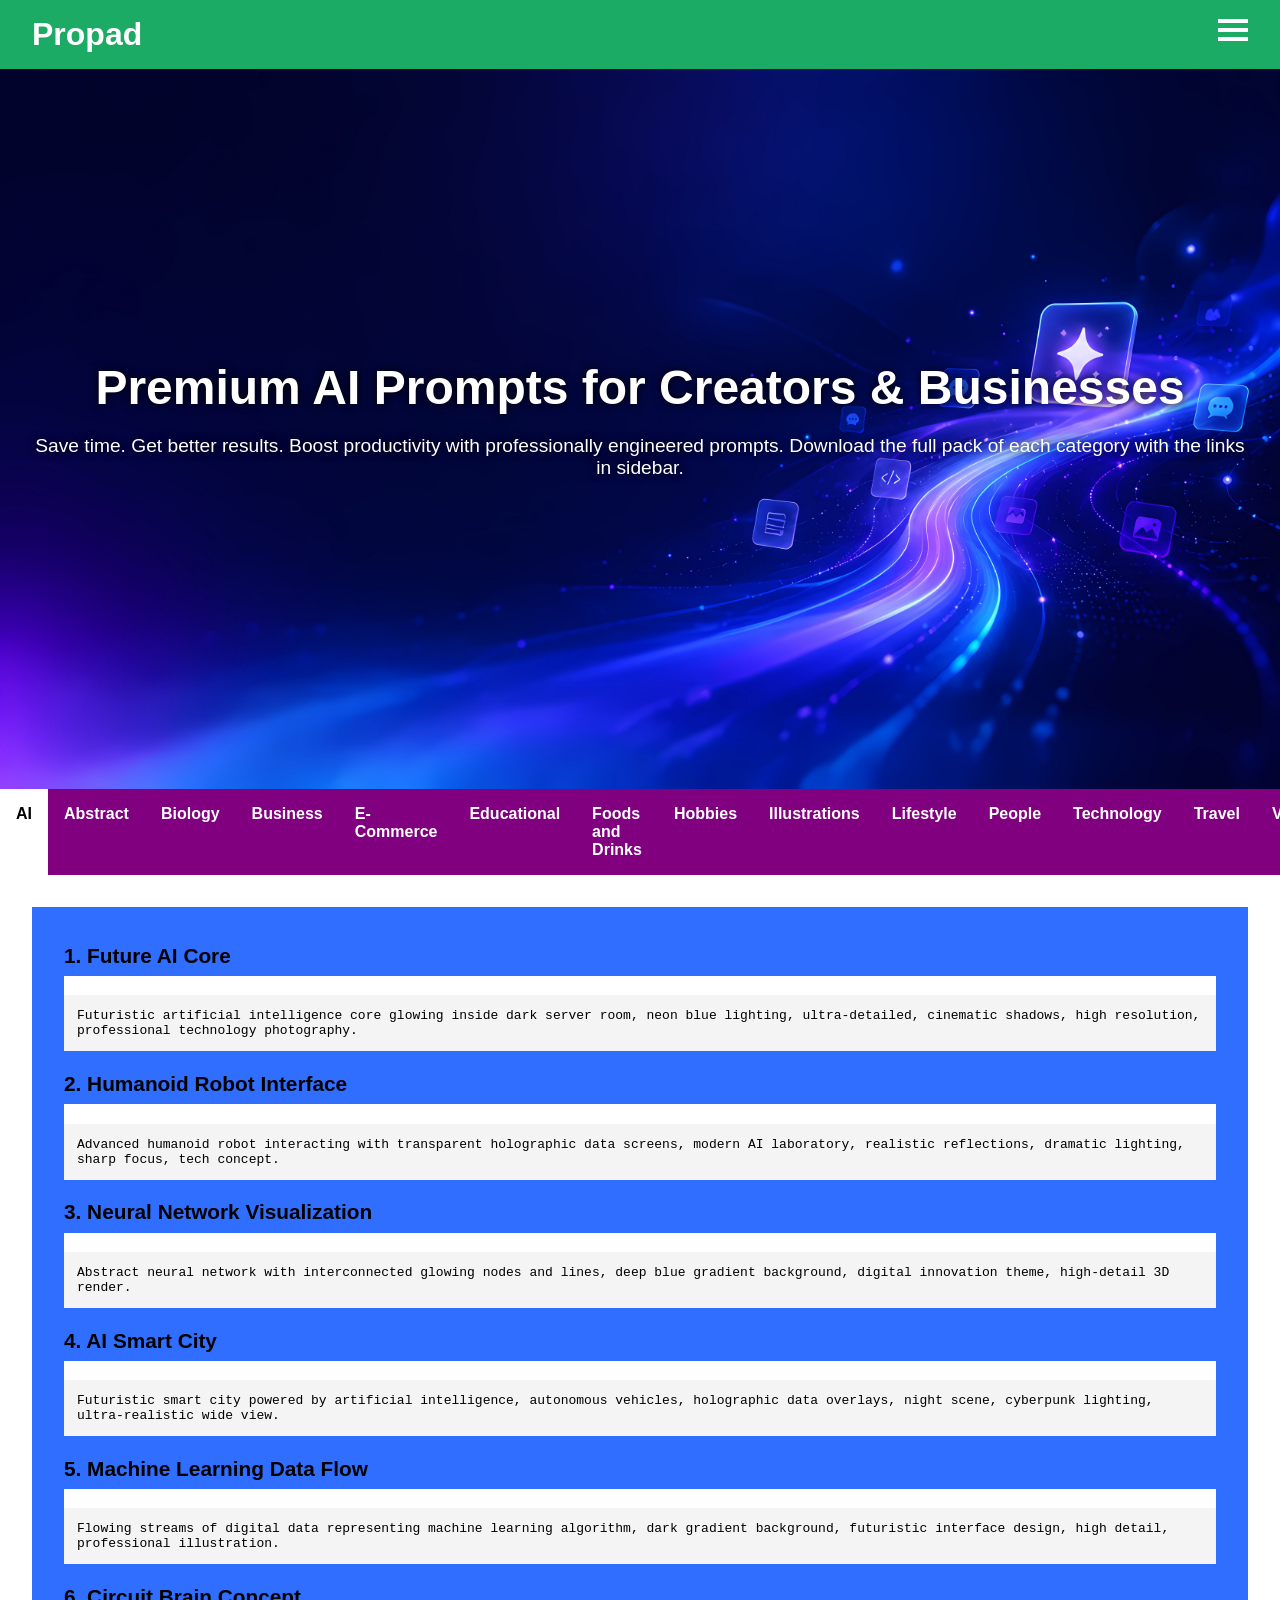
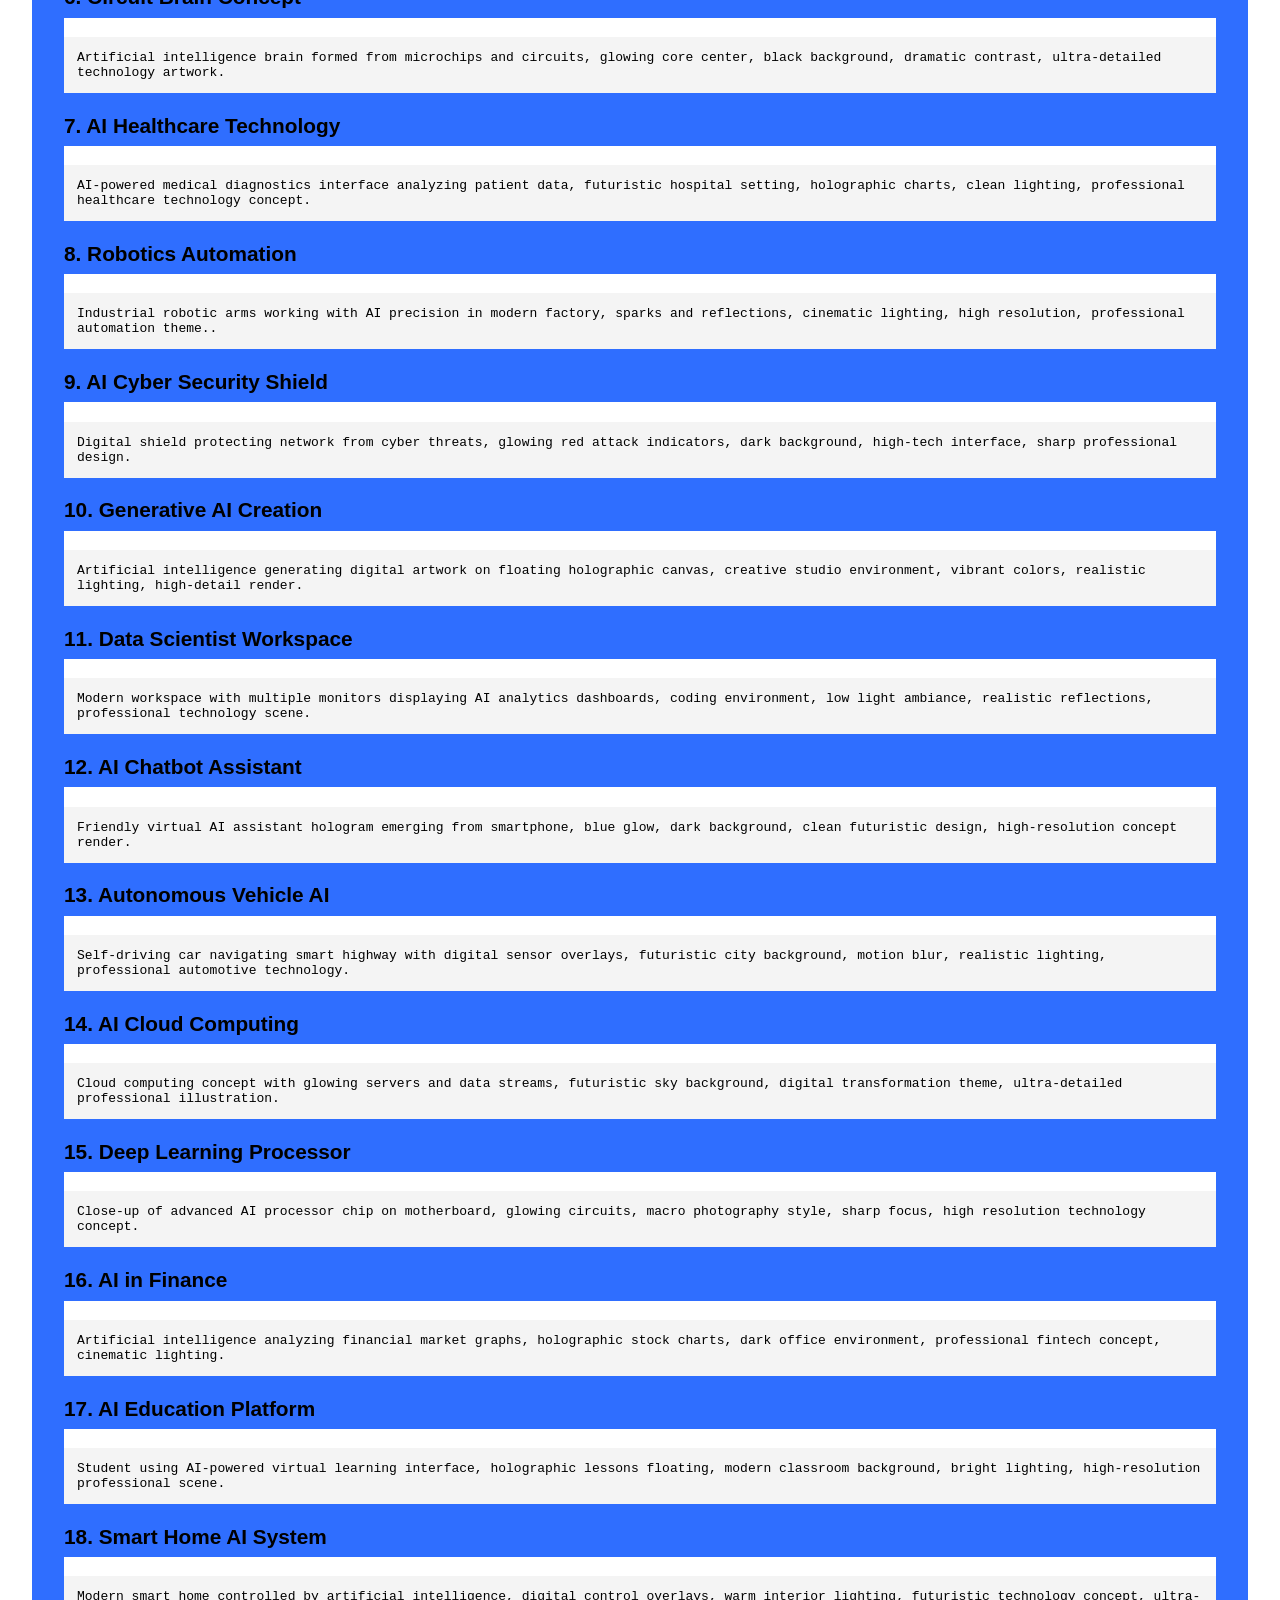
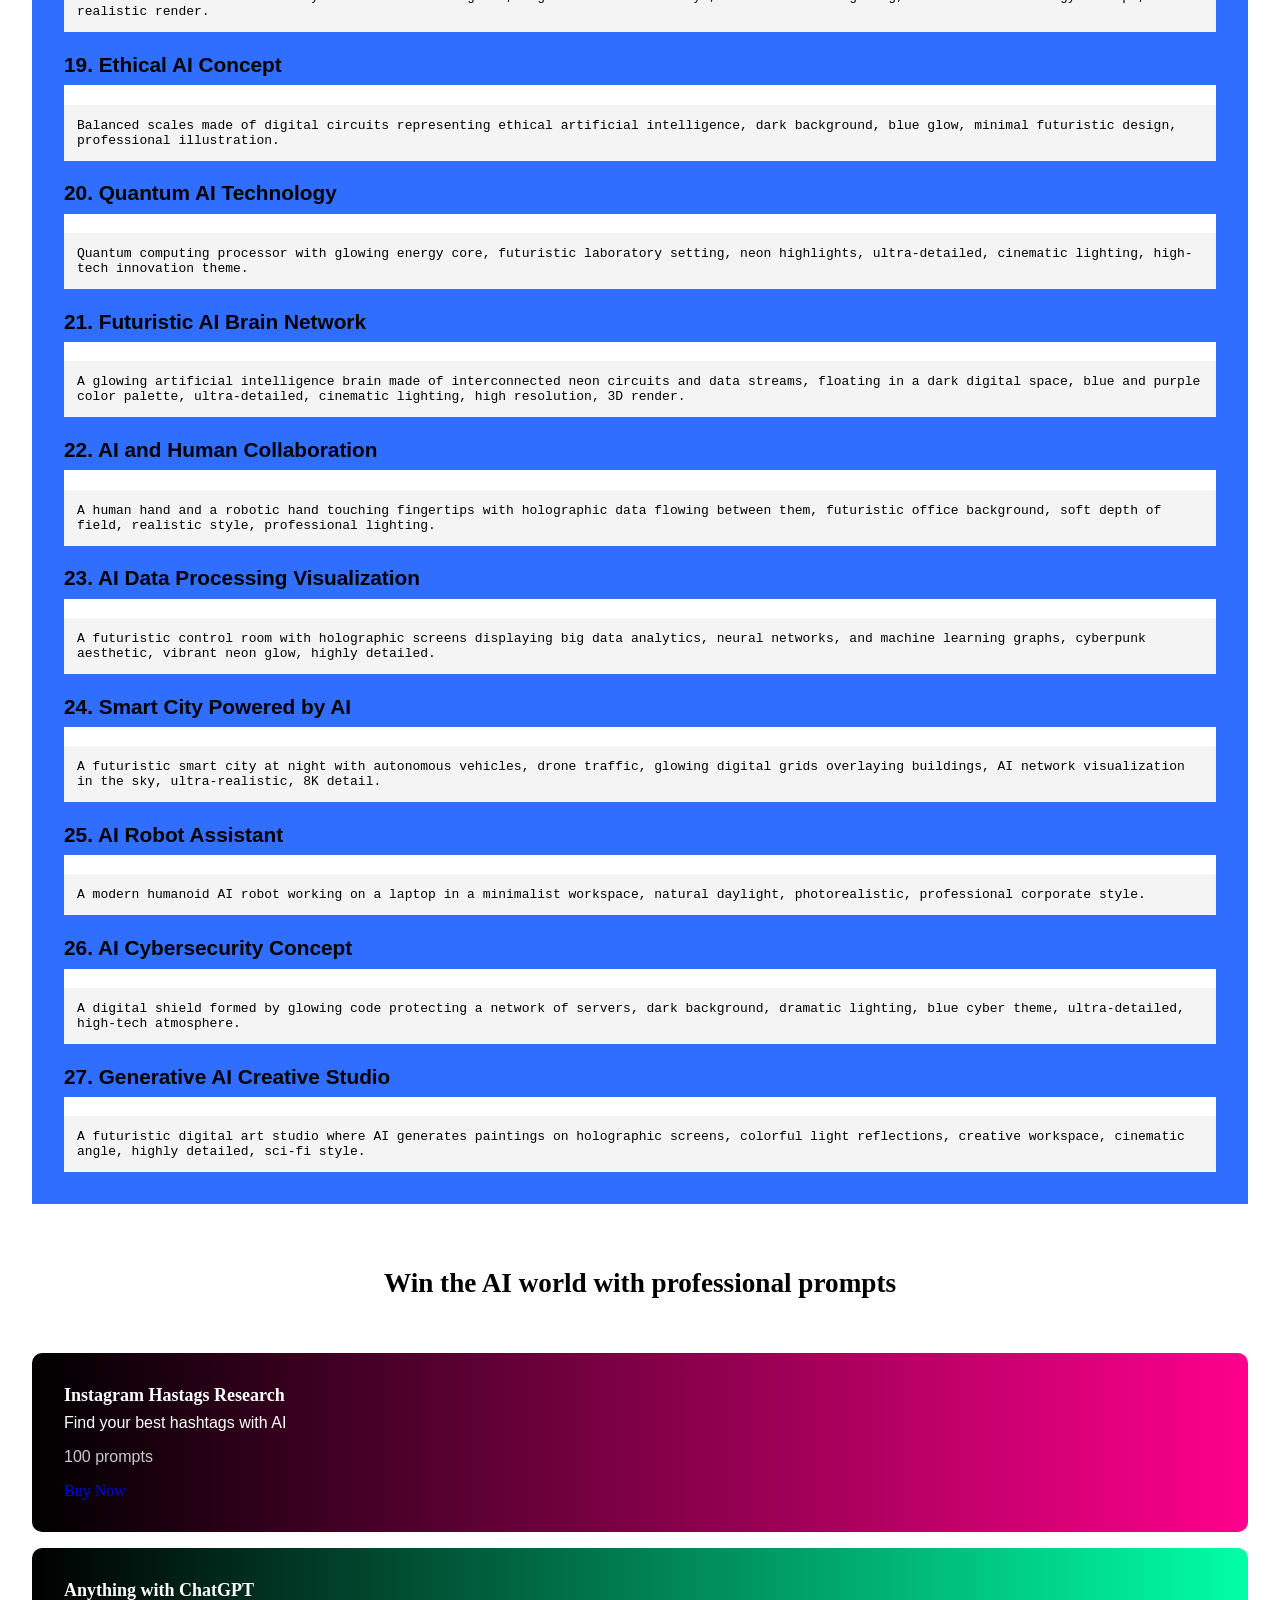
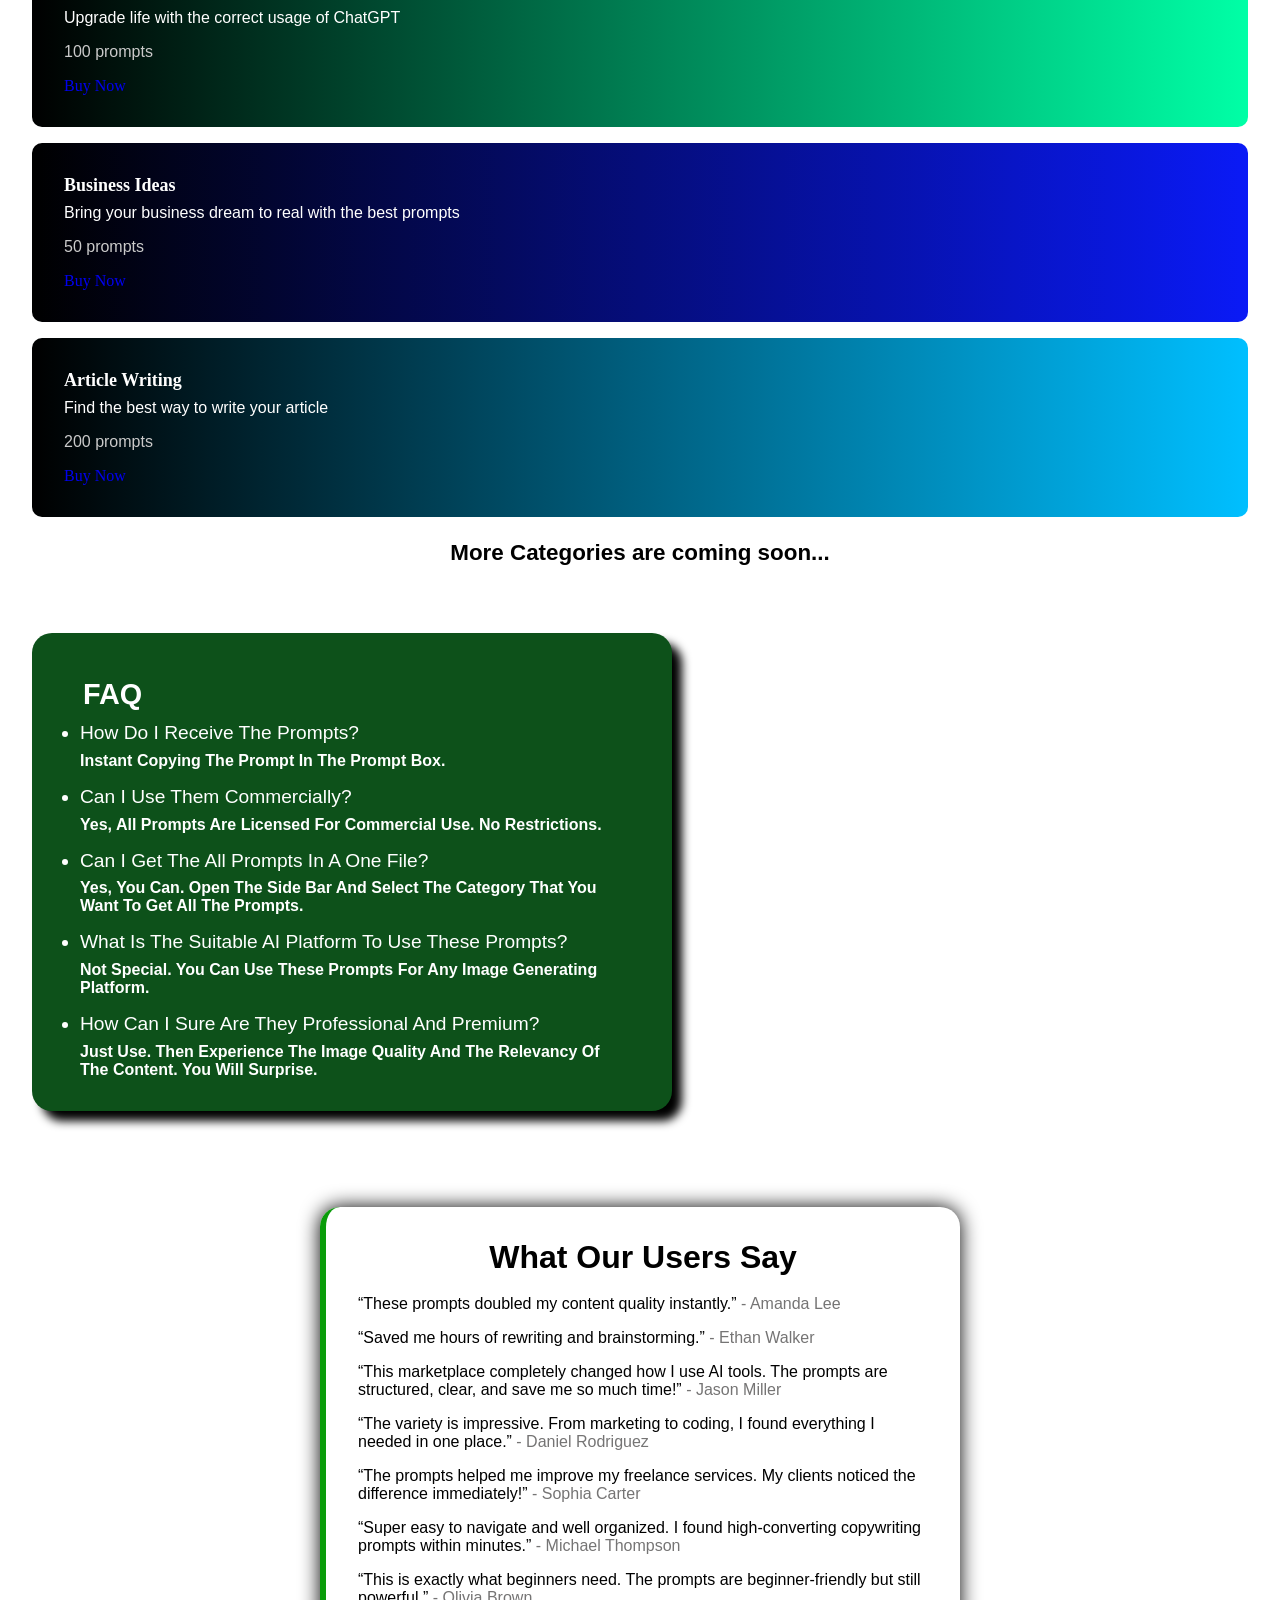
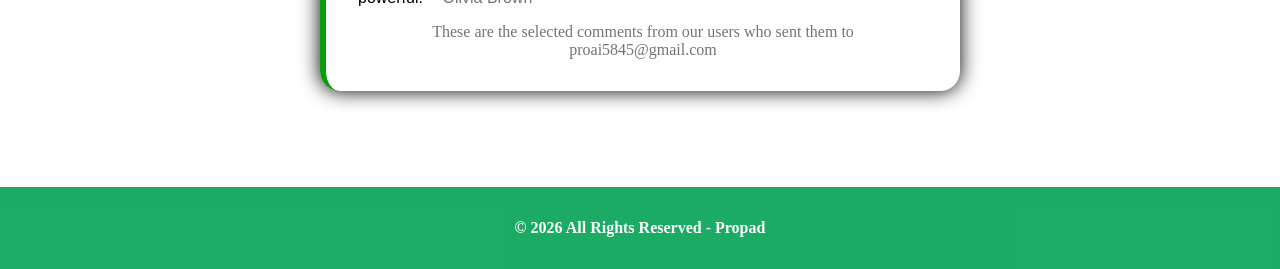
<file: index.html>
<!DOCTYPE html>
<html lang="en">
<head>
    <script type="text/javascript" src="https://payhip.com/payhip.js"></script>
    <meta charset="UTF-8">
    <meta name="viewport" content="width=device-width, initial-scale=1.0">
    <link rel="stylesheet" href="style.css">
    <title>Propad</title>
</head>
<body>
    
    <header>
        <h1>Propad</h1>
        <a href="#" id="hamburger"  title="Open the bar and select the category to download full prompt pack.">
        <svg width = "30" height = "30">
            <path d="M0, 5 30, 5" stroke="#fff" stroke-width="4"/>
            <path d="M0, 14 30, 14" stroke="#fff" stroke-width="4"/>
            <path d="M0, 23 30, 23" stroke="#fff" stroke-width="4"/>
        </svg>
    </a>
    </header>
        <nav>
            <span class="btn-close" title="Close">&times;</span>
            <div class="cate-links">
            <a href="dfiles/AI.txt" download>AI</a>
            <a href="dfiles/Abstract.txt" download>Abstract</a>
            <a href="dfiles/Biology.txt" download>Biology</a>
            <a href="dfiles/Business.txt" download>Business</a>
            <a href="dfiles/E-commerce.txt" download>E-commerce</a>
            <a href="dfiles/Educational.txt" download>Educational</a>
            <a href="dfiles/Foods and Drinks.txt" download>Foods and Drinks</a>
            <a href="dfiles/Hobbies.txt" download>Hobbies</a>
            <a href="dfiles/Illustrations.txt" download>Illustrations</a>
            <a href="dfiles/Lifestyle.txt" download>Lifestyle</a>
            <a href="dfiles/People.txt" download>People</a>
            <a href="dfiles/Technology.txt" download>Technology</a>
            <a href="dfiles/Travel.txt" download>Travel</a>
            <a href="dfiles/Vehicles.txt" download>Vehicles</a>
            <a href="dfiles/Nature.txt" download>Nature</a>
            </div>

            <div class="outside">
                <a href="about.html" class="out">About Us</a>
                <a href="about.html#contact" class="out">Contact</a>
                <a href="privacy.html" class="out">Privacy Policy</a>
            </div>
        </nav>
    

    <div class="hero">
        <h1>Premium AI Prompts for Creators & Businesses</h1>
        <p>Save time. Get better results. Boost productivity with professionally engineered prompts. Download the full pack of each category with the links in sidebar.</p>
    </div>
    <div class="mission-space">
    <div class="prompts-categories">
        <ul>
        <li class="category current" id="ai">AI</li>
        <li class="category" id="abstract">Abstract</li>
        <li class="category" id="bio">Biology</li>
        <li class="category" id="business">Business</li>
        <li class="category" id="ecom">E-Commerce</li>
        <li class="category" id="edu">Educational</li>
        <li class="category" id="foodsDrinks">Foods and Drinks</li>
        <li class="category" id="hob">Hobbies</li>
        <li class="category" id="illust">Illustrations</li>
        <li class="category" id="lifestyle">Lifestyle</li>
        <li class="category" id="people">People</li>
        <li class="category" id="technology">Technology</li>
        <li class="category" id="travel">Travel</li>
        <li class="category" id="vehicles">Vehicles</li>
        <li class="category" id="nature">Nature</li>
    </ul>
    </div>
    <div class="prompts-display" id="forImages">
        <div class="prompts-container show ai">
            <h1>1. Future AI Core</h1>
            <div class="top-line"></div><div class="prompt">Futuristic artificial intelligence core glowing inside dark server room, neon blue lighting, ultra-detailed, cinematic shadows, high resolution, professional technology photography.</div>

            <h1>2. Humanoid Robot Interface</h1>
            <div class="top-line"></div><div class="prompt">Advanced humanoid robot interacting with transparent holographic data screens, modern AI laboratory, realistic reflections, dramatic lighting, sharp focus, tech concept.</div>

            <h1>3. Neural Network Visualization</h1>
            <div class="top-line"></div><div class="prompt">Abstract neural network with interconnected glowing nodes and lines, deep blue gradient background, digital innovation theme, high-detail 3D render.</div>

            <h1>4. AI Smart City</h1>
            <div class="top-line"></div><div class="prompt">Futuristic smart city powered by artificial intelligence, autonomous vehicles, holographic data overlays, night scene, cyberpunk lighting, ultra-realistic wide view.</div>

            <h1>5. Machine Learning Data Flow</h1>
            <div class="top-line"></div><div class="prompt">Flowing streams of digital data representing machine learning algorithm, dark gradient background, futuristic interface design, high detail, professional illustration.</div>

            <h1>6. Circuit Brain Concept</h1>
            <div class="top-line"></div><div class="prompt">Artificial intelligence brain formed from microchips and circuits, glowing core center, black background, dramatic contrast, ultra-detailed technology artwork.</div>

            <h1>7. AI Healthcare Technology</h1>
            <div class="top-line"></div><div class="prompt">AI-powered medical diagnostics interface analyzing patient data, futuristic hospital setting, holographic charts, clean lighting, professional healthcare technology concept.</div>

            <h1>8. Robotics Automation</h1>
            <div class="top-line"></div><div class="prompt">Industrial robotic arms working with AI precision in modern factory, sparks and reflections, cinematic lighting, high resolution, professional automation theme..</div>

            <h1>9. AI Cyber Security Shield</h1>
            <div class="top-line"></div><div class="prompt">Digital shield protecting network from cyber threats, glowing red attack indicators, dark background, high-tech interface, sharp professional design.</div>

            <h1>10. Generative AI Creation</h1>
            <div class="top-line"></div><div class="prompt">Artificial intelligence generating digital artwork on floating holographic canvas, creative studio environment, vibrant colors, realistic lighting, high-detail render.</div>

            <h1>11. Data Scientist Workspace</h1>
            <div class="top-line"></div><div class="prompt">Modern workspace with multiple monitors displaying AI analytics dashboards, coding environment, low light ambiance, realistic reflections, professional technology scene.</div>

            <h1>12. AI Chatbot Assistant</h1>
            <div class="top-line"></div><div class="prompt">Friendly virtual AI assistant hologram emerging from smartphone, blue glow, dark background, clean futuristic design, high-resolution concept render.</div>

            <h1>13. Autonomous Vehicle AI</h1>
            <div class="top-line"></div><div class="prompt">Self-driving car navigating smart highway with digital sensor overlays, futuristic city background, motion blur, realistic lighting, professional automotive technology.</div>

            <h1>14. AI Cloud Computing</h1>
            <div class="top-line"></div><div class="prompt">Cloud computing concept with glowing servers and data streams, futuristic sky background, digital transformation theme, ultra-detailed professional illustration.</div>

            <h1>15. Deep Learning Processor</h1>
            <div class="top-line"></div><div class="prompt">Close-up of advanced AI processor chip on motherboard, glowing circuits, macro photography style, sharp focus, high resolution technology concept.</div>

            <h1>16. AI in Finance</h1>
            <div class="top-line"></div><div class="prompt">Artificial intelligence analyzing financial market graphs, holographic stock charts, dark office environment, professional fintech concept, cinematic lighting.</div>

            <h1>17. AI Education Platform</h1>
            <div class="top-line"></div><div class="prompt">Student using AI-powered virtual learning interface, holographic lessons floating, modern classroom background, bright lighting, high-resolution professional scene.</div>

            <h1>18. Smart Home AI System</h1>
            <div class="top-line"></div><div class="prompt">Modern smart home controlled by artificial intelligence, digital control overlays, warm interior lighting, futuristic technology concept, ultra-realistic render.</div>

            <h1>19. Ethical AI Concept</h1>
            <div class="top-line"></div><div class="prompt">Balanced scales made of digital circuits representing ethical artificial intelligence, dark background, blue glow, minimal futuristic design, professional illustration.</div>

            <h1>20. Quantum AI Technology</h1>
            <div class="top-line"></div><div class="prompt">Quantum computing processor with glowing energy core, futuristic laboratory setting, neon highlights, ultra-detailed, cinematic lighting, high-tech innovation theme.</div>

            <h1>21. Futuristic AI Brain Network</h1>
            <div class="top-line"></div><div class="prompt">A glowing artificial intelligence brain made of interconnected neon circuits and data streams, floating in a dark digital space, blue and purple color palette, ultra-detailed, cinematic lighting, high resolution, 3D render.</div>

            <h1>22. AI and Human Collaboration</h1>
            <div class="top-line"></div><div class="prompt">A human hand and a robotic hand touching fingertips with holographic data flowing between them, futuristic office background, soft depth of field, realistic style, professional lighting.</div>

            <h1>23. AI Data Processing Visualization</h1>
            <div class="top-line"></div><div class="prompt">A futuristic control room with holographic screens displaying big data analytics, neural networks, and machine learning graphs, cyberpunk aesthetic, vibrant neon glow, highly detailed.</div>

            <h1>24. Smart City Powered by AI</h1>
            <div class="top-line"></div><div class="prompt">A futuristic smart city at night with autonomous vehicles, drone traffic, glowing digital grids overlaying buildings, AI network visualization in the sky, ultra-realistic, 8K detail.</div>

            <h1>25. AI Robot Assistant</h1>
            <div class="top-line"></div><div class="prompt">A modern humanoid AI robot working on a laptop in a minimalist workspace, natural daylight, photorealistic, professional corporate style.</div>

            <h1>26. AI Cybersecurity Concept</h1>
            <div class="top-line"></div><div class="prompt">A digital shield formed by glowing code protecting a network of servers, dark background, dramatic lighting, blue cyber theme, ultra-detailed, high-tech atmosphere.</div>

            <h1>27. Generative AI Creative Studio</h1>
            <div class="top-line"></div><div class="prompt">A futuristic digital art studio where AI generates paintings on holographic screens, colorful light reflections, creative workspace, cinematic angle, highly detailed, sci-fi style.</div>


        </div>


        <div class="prompts-container nature">
            <h1>1. Misty Mountain Sunrise</h1>
            <div class="top-line"></div><div class="prompt">A breathtaking sunrise over mist-covered mountains, golden light breaking through soft clouds, lush green valleys below, ultra-realistic landscape photography, 16:9 ratio, high dynamic range, natural colors, 8K resolution</div>

            <h1>2. Tropical Waterfall Paradise</h1>
            <div class="top-line"></div><div class="prompt">A hidden tropical waterfall flowing into a crystal-clear pool, surrounded by dense jungle foliage, sun rays filtering through trees, vibrant green tones, cinematic lighting, ultra-detailed, realistic nature photography</div>

            <h1>3. Lavender Field at Sunset</h1>
            <div class="top-line"></div><div class="prompt">Endless lavender fields under a dramatic sunset sky, warm orange and purple hues, soft wind moving the flowers, depth of field effect, professional landscape photography, ultra-high resolution</div>

            <h1>4. Northern Lights Over Snowy Forest</h1>
            <div class="top-line"></div><div class="prompt">Aurora borealis dancing across a star-filled night sky above a snowy pine forest, glowing green and purple lights, long exposure photography style, ultra-realistic, sharp details, 4K quality</div>

            <h1>5. Calm Lake Reflection</h1>
            <div class="top-line"></div><div class="prompt">A peaceful lake reflecting surrounding mountains and pine trees, early morning fog, mirror-like water surface, soft pastel sky, tranquil atmosphere, realistic landscape photography, wide-angle shot</div>

            <h1>6. Autumn Forest Path</h1>
            <div class="top-line"></div><div class="prompt">A scenic forest pathway covered with orange and red autumn leaves, sunlight streaming through tall trees, warm cinematic tones, ultra-detailed textures, realistic nature photography, shallow depth of field</div>

            <h1>7. Desert Dunes at Golden Hour</h1>
            <div class="top-line"></div><div class="prompt">Rolling sand dunes under golden hour sunlight, dramatic shadows and smooth curves, clear blue sky, minimalistic composition, ultra-realistic desert landscape, high resolution, 16:9 ratio</div>

            <h1>8. Golden Sunrise Over Mountain Valley</h1>
            <div class="top-line"></div><div class="prompt">A breathtaking mountain valley at sunrise, golden light illuminating misty peaks, vibrant green forests, soft clouds, ultra-realistic, high detail, cinematic lighting, 8K resolution.</div>

            <h1>9. Crystal Clear Waterfall in Tropical Jungle</h1>
            <div class="top-line"></div><div class="prompt">A powerful waterfall cascading into a turquoise pool, surrounded by lush tropical plants, sun rays through leaves, realistic textures, vibrant colors, HDR photography style.</div>

            <h1>10. Serene Lake Reflection at Dusk</h1>
            <div class="top-line"></div><div class="prompt">A calm lake reflecting pastel sunset skies, silhouettes of pine trees, gentle ripples on water, peaceful atmosphere, high dynamic range, ultra-detailed landscape photography.</div>

            <h1>11. Wildflower Meadow in Spring</h1>
            <div class="top-line"></div><div class="prompt">A colorful field of blooming wildflowers, butterflies flying, bright blue sky, soft natural lighting, shallow depth of field, photorealistic, high resolution.</div>

            <h1>12. Dramatic Ocean Waves During Storm</h1>
            <div class="top-line"></div><div class="prompt">Massive ocean waves crashing against rocky cliffs, dark storm clouds, cinematic mood, high contrast lighting, ultra-realistic water textures, professional landscape photography.</div>

            <h1>13. Snow-Covered Forest in Winter</h1>
            <div class="top-line"></div><div class="prompt">A quiet forest blanketed in fresh snow, tall pine trees, soft morning light, visible breath-like mist, crisp atmosphere, detailed winter landscape, 8K quality.</div>

            <h1>14. Desert Dunes at Sunset</h1>
            <div class="top-line"></div><div class="prompt">Golden sand dunes with smooth wind patterns, warm sunset tones, long shadows, clear sky, minimal composition, ultra-realistic, professional nature photography.</div>

        </div>

    <div class="prompts-container foodsanddrinks">
            <h1>1. Gourmet Burger Close-Up</h1>
            <div class="top-line"></div><div class="prompt">Ultra-realistic close-up of a gourmet cheeseburger with melted cheddar, crispy bacon, fresh lettuce, tomato slices, and sesame seed bun, dramatic studio lighting, shallow depth of field, dark background, 8K food photography.</div>

            <h1>2. Elegant Dessert Table</h1>
            <div class="top-line"></div><div class="prompt">Luxury dessert table filled with colorful macarons, chocolate cake slices, strawberry tarts, and glazed donuts, soft natural light from window, pastel color palette, high-detail, professional food styling, cinematic composition</div>

            <h1>3. Fresh Tropical Juice Splash</h1>
            <div class="top-line"></div><div class="prompt">Vibrant tropical fruit juices in glass bottles with splashes frozen mid-air, mango, pineapple, and watermelon slices around, bright summer lighting, high-speed photography effect, clean white background</div>

            <h1>4. Italian Pasta Dish</h1>
            <div class="top-line"></div><div class="prompt">Top-down view of creamy fettuccine Alfredo garnished with parsley and parmesan cheese, served in a rustic ceramic plate on wooden table, warm lighting, cozy restaurant atmosphere, ultra-detailed texture</div>

            <h1>5. Coffee and Pastry Flat Lay</h1>
            <div class="top-line"></div><div class="prompt">Minimalist flat lay of cappuccino with latte art, croissant, and scattered coffee beans on marble surface, soft morning light, aesthetic Instagram-style composition, neutral tones, high resolution</div>

            <h1>6. Sushi Platter Presentation</h1>
            <div class="top-line"></div><div class="prompt">Premium sushi platter with salmon nigiri, tuna rolls, and avocado maki, arranged beautifully on a dark slate board, dramatic side lighting, rich colors, detailed texture, restaurant-quality food photography</div>

            <h1>7. Refreshing Mocktail Drink</h1>
            <div class="top-line"></div><div class="prompt">Colorful layered mocktail in a tall glass with ice cubes, mint leaves, lime slices, and condensation on glass, tropical sunset background blur, vibrant colors, ultra-realistic, high-definition beverage photography</div>

            <h1>8. Gourmet Burger Scene</h1>
            <div class="top-line"></div><div class="prompt">A cinematic close-up of a juicy gourmet beef burger with melted cheese, fresh lettuce, tomatoes, and sesame bun, steam rising, dark restaurant background, shallow depth of field, ultra-realistic food photography.</div>

            <h1>9. Luxury Coffee Moment</h1>
            <div class="top-line"></div><div class="prompt">A warm aesthetic shot of a latte with detailed leaf latte art in a ceramic cup, soft window light, wooden table, cozy café atmosphere, bokeh background, professional food photography style.</div>

            <h1>10. Colorful Fruit Smoothies</h1>
            <div class="top-line"></div><div class="prompt">Three vibrant fruit smoothies in glass jars with straws, surrounded by fresh tropical fruits, bright natural lighting, clean background, summer vibe, high resolution commercial style.</div>

            <h1>11. Italian Pasta Plate</h1>
            <div class="top-line"></div><div class="prompt">Top-down view of creamy Italian pasta with parmesan, basil leaves, and cherry tomatoes on a stylish ceramic plate, restaurant lighting, minimal table setup, ultra detailed.</div>

            <h1>12. Refreshing Cocktail Drink</h1>
            <div class="top-line"></div><div class="prompt">A crystal clear cocktail with ice cubes, mint leaves, and lime slices in a modern glass, dark bar background with neon reflections, cinematic lighting, high-end drink photography.</div>

            <h1>13. Chocolate Dessert Close-up</h1>
            <div class="top-line"></div><div class="prompt">Macro shot of rich chocolate cake with glossy ganache and fresh berries, soft shadows, luxury bakery presentation, shallow focus, hyper-realistic texture.</div>

            <h1>14. Healthy Breakfast Table</h1>
            <div class="top-line"></div><div class="prompt">A bright healthy breakfast setup with avocado toast, poached eggs, fresh juice, and coffee on a modern table, natural morning light, lifestyle food photography style.</div>

            <h1>15. Gourmet Burger Close-Up</h1>
            <div class="top-line"></div><div class="prompt">Juicy beef burger with melted cheese, fresh lettuce, tomato, and sesame bun, dramatic lighting, shallow depth of field.</div>

            <h1>16. Fresh Fruit Platter</h1>
            <div class="top-line"></div><div class="prompt">Colorful assortment of sliced tropical fruits arranged beautifully on white plate, bright natural lighting.</div>

            <h1>17. Italian Pasta Dish</h1>
            <div class="top-line"></div><div class="prompt">Steaming plate of spaghetti with tomato basil sauce and parmesan cheese, rustic wooden table background.</div>

            <h1>18. Healthy Breakfast Bowl</h1>
            <div class="top-line"></div><div class="prompt">Smoothie bowl topped with granola, berries, chia seeds, and banana slices, clean minimal style.</div>

            <h1>19. Iced Coffee Aesthetic</h1>
            <div class="top-line"></div><div class="prompt">Tall glass of iced coffee with milk swirl and ice cubes, soft cafe background blur.</div>

            <h1>20. Sushi Variety Plate</h1>
            <div class="top-line"></div><div class="prompt">Assorted sushi rolls and nigiri arranged neatly on dark slate board, top view composition.</div>

            <h1>21. Chocolate Dessert Indulgence</h1>
            <div class="top-line"></div><div class="prompt">Rich molten chocolate lava cake with powdered sugar and mint garnish, warm dramatic lighting.</div>

            <h1>22. Freshly Baked Bread</h1>
            <div class="top-line"></div><div class="prompt">Golden crust artisan bread loaf on wooden board, flour dusted surface, bakery atmosphere.</div>

            <h1>23. Street Food Tacos</h1>
            <div class="top-line"></div><div class="prompt">Authentic tacos filled with grilled meat, fresh salsa, and lime wedges, vibrant street setting.</div>

            <h1>24. Colorful Macarons Display</h1>
            <div class="top-line"></div><div class="prompt">Pastel macarons stacked elegantly, soft natural lighting, high detail texture.</div>

            <h1>25. Tropical Summer Drink</h1>
            <div class="top-line"></div><div class="prompt">Refreshing fruit cocktail with orange, pineapple, and mint garnish, beach-inspired background.</div>

            <h1>26. Grilled Steak Plate</h1>
            <div class="top-line"></div><div class="prompt">Perfectly cooked steak with grill marks, served with roasted vegetables, dark moody background.</div>

            <h1>27. Vegan Salad Bowl</h1>
            <div class="top-line"></div><div class="prompt">Large bowl of mixed greens, avocado slices, cherry tomatoes, nuts, and seeds, healthy lifestyle theme.</div>

            <h1>28. Pancakes with Syrup</h1>
            <div class="top-line"></div><div class="prompt">Fluffy pancakes stacked high with maple syrup drizzle and fresh berries, cozy breakfast mood.</div>


            <h1>29. Traditional Rice and Curry</h1>
            <div class="top-line"></div><div class="prompt">Authentic rice served with multiple curry dishes in small bowls, top-down perspective.</div>

            <h1>30. Bubble Tea Drink</h1>
            <div class="top-line"></div><div class="prompt">Clear cup of bubble tea with tapioca pearls and wide straw, bright pastel background.</div>

            <h1>31. Cheese Board Arrangement</h1>
            <div class="top-line"></div><div class="prompt">Assorted cheeses, grapes, crackers, and nuts arranged artistically on wooden board.</div>

            <h1>32. Seafood Platter</h1>
            <div class="top-line"></div><div class="prompt">Fresh shrimp, crab, and oysters on ice with lemon slices, restaurant presentation style.</div>

            <h1>33. Homemade Pizza Slice</h1>
            <div class="top-line"></div><div class="prompt">Cheesy pizza slice being lifted with stretching mozzarella, rustic kitchen background.</div>

            <h1>34. Fresh Lemonade Glass</h1>
            <div class="top-line"></div><div class="prompt">Cold lemonade in transparent glass with lemon slices and mint leaves, bright summer vibe.</div>

            <h1>35. Cupcake Collection</h1>
            <div class="top-line"></div><div class="prompt">Decorated cupcakes with colorful frosting and sprinkles, bakery display setting.</div>

            <h1>36. Spicy Noodle Bowl</h1>
            <div class="top-line"></div><div class="prompt">Hot and spicy noodles with vegetables and herbs in ceramic bowl, steam visible.</div>

            <h1>37. Smoothie Glass Lineup</h1>
            <div class="top-line"></div><div class="prompt">Three different fruit smoothies in tall glasses, vibrant colors, clean studio background.</div>

            <h1>38. Roasted Coffee Beans</h1>
            <div class="top-line"></div><div class="prompt">Macro close-up of roasted coffee beans with rich texture and warm tones.</div>

            <h1>39. Ice Cream Scoops</h1>
            <div class="top-line"></div><div class="prompt">Multiple scoops of chocolate, vanilla, and strawberry ice cream in waffle cone, soft lighting.</div>

            <h1>40. Elegant Wine Glass</h1>
            <div class="top-line"></div><div class="prompt">Red wine being poured into clear glass, dark moody background, cinematic lighting.</div>

            <h1>41. Fresh Vegetable Market Display</h1>
            <div class="top-line"></div><div class="prompt">Colorful vegetables arranged neatly in market stall, natural daylight, high detail.</div>

            </div>

            <div class="prompts-container abstract">
            <h1>1. Cosmic Fluid Geometry</h1>
            <div class="top-line"></div><div class="prompt">Abstract fluid art with swirling neon gradients in deep blue, violet, and magenta, glowing particles floating in space, smooth marble texture, ultra-detailed, high contrast, 8K resolution, modern digital art.</div>

            <h1>2. Geometric Light Explosion</h1>
            <div class="top-line"></div><div class="prompt">Futuristic abstract composition of sharp geometric shapes exploding outward, bright cyan and orange lighting, dark background, dynamic motion blur, volumetric light rays, ultra-realistic render, 16:9 ratio.</div>

            <h1>3. Minimal Pastel Waves</h1>
            <div class="top-line"></div><div class="prompt">Soft abstract waves flowing smoothly across the canvas, pastel color palette (peach, mint, lavender), minimal design, smooth gradients, clean background, modern wallpaper style, high resolution.</div>

            <h1>4. Fractal Energy Storm</h1>
            <div class="top-line"></div><div class="prompt">Complex fractal patterns forming an energy storm, electric blue and crimson colors, glowing lightning-like details, high detail, symmetrical composition, digital abstract art, cinematic lighting.</div>

            <h1>5. Metallic Liquid Texture</h1>
            <div class="top-line"></div><div class="prompt">Close-up abstract metallic liquid texture, reflective chrome surface, fluid curves and ripples, dramatic studio lighting, hyper-detailed macro shot, futuristic aesthetic.</div>

            <h1>6. Dreamlike Color Smoke</h1>
            <div class="top-line"></div><div class="prompt">Abstract colorful smoke swirling in dark space, vibrant pink, teal, and gold tones, soft glowing edges, long exposure photography style, high contrast, ultra-HD quality.</div>

            <h1>7. Cosmic Energy Flow</h1>
            <div class="top-line"></div><div class="prompt">A vibrant abstract composition of swirling cosmic energy, glowing neon blues and purples blending into fiery oranges, dynamic light streaks, fluid motion, high contrast, ultra-detailed, 8K resolution, digital art</div>

            <h1>8. Fragmented Reality</h1>
            <div class="top-line"></div><div class="prompt">Abstract geometric shapes floating in space, shattered glass effect, sharp triangles and polygons, metallic textures with reflective surfaces, dark background with dramatic lighting, modern conceptual art</div>

            <h1>9. Liquid Color Explosion</h1>
            <div class="top-line"></div><div class="prompt">Exploding liquid paint suspended in mid-air, bright cyan, magenta, yellow, and crimson splashes blending smoothly, high-speed photography style, black background, hyper-realistic detail</div>

            <h1>10. Minimalist Emotion Waves</h1>
            <div class="top-line"></div><div class="prompt">Soft flowing abstract waves, pastel color palette, smooth gradients, calming and dreamy atmosphere, minimalistic design, clean composition, 4K digital illustration</div>

            <h1>11. Abstract Human Silhouette</h1>
            <div class="top-line"></div><div class="prompt">Human silhouette formed entirely from glowing particles and flowing lines, double exposure effect, dark background, emotional and surreal, cinematic lighting, high detail</div>

            <h1>12. Digital Glitch Symphony</h1>
            <div class="top-line"></div><div class="prompt">Abstract glitch art with distorted pixels, RGB split effect, neon grid lines, futuristic cyberpunk aesthetic, dynamic motion blur, high contrast, digital noise textures</div>

            <h1>13. Marble Ink Universe</h1>
            <div class="top-line"></div><div class="prompt">Abstract ink marbling pattern, swirling black, gold, and deep emerald tones, luxurious fluid art texture, metallic highlights, macro detail photography, elegant and artistic</div>

        </div>

        <div class="prompts-container travel">
            <h1>1. Golden Hour Mountain Escape</h1>
            <div class="top-line"></div><div class="prompt">A solo traveler standing on a cliff overlooking misty mountains at sunrise, golden hour lighting, cinematic composition, ultra-realistic, 4K, dramatic sky, wide-angle lens</div>

            <h1>2. Tropical Island Paradise</h1>
            <div class="top-line"></div><div class="prompt">Crystal clear turquoise water, overwater wooden villas, white sandy beach, palm trees swaying, bright sunny day, aerial drone view, vibrant colors, travel magazine style</div>

            <h1>3. European Old Town Street</h1>
            <div class="top-line"></div><div class="prompt">Charming cobblestone street in a European town, colorful buildings with flower balconies, cozy cafés, soft morning light, shallow depth of field, photorealistic</div>

            <h1>4. Desert Adventure Safari</h1>
            <div class="top-line"></div><div class="prompt">Traveler walking across vast golden sand dunes, flowing scarf in the wind, sunset glow, warm tones, cinematic shadows, ultra-detailed, adventure photography</div>

            <h1>5. Snowy Alpine Village</h1>
            <div class="top-line"></div><div class="prompt">Cozy wooden cabins in a snowy mountain village, smoke rising from chimneys, soft snowfall, winter wonderland, twilight blue hour lighting, high detail</div>

            <h1>6. Bustling Asian Night Market</h1>
            <div class="top-line"></div><div class="prompt">Vibrant night market with neon lights, street food stalls, colorful lanterns, crowded atmosphere, dynamic composition, candid street photography style</div>

            <h1>7. Road Trip Freedom</h1>
            <div class="top-line"></div><div class="prompt">Convertible car driving along a coastal highway, ocean cliffs on one side, clear blue sky, summer vibe, motion blur effect, cinematic road trip aesthetic</div>

            <h1>8. Ancient Temple Exploration</h1>
            <div class="top-line"></div><div class="prompt">Traveler exploring an ancient jungle temple covered in vines, sun rays filtering through trees, mystical atmosphere, high detail, National Geographic style</div>

            <h1>9. Lake Reflection Serenity</h1>
            <div class="top-line"></div><div class="prompt">Mirror-like alpine lake reflecting snow-capped mountains, lone canoe in the center, calm early morning mist, soft pastel sky, ultra-realistic landscape</div>

            <h1>10. Hot Air Balloon Festival</h1>
            <div class="top-line"></div><div class="prompt">Dozens of colorful hot air balloons rising over a scenic valley at sunrise, golden light, panoramic view, vibrant and cheerful mood, travel postcard styley</div>

            <h1>11. Tropical Paradise Escape</h1>
            <div class="top-line"></div><div class="prompt">Crystal clear turquoise ocean, white sandy beach, palm trees swaying gently, bright blue sky, cinematic lighting, ultra-realistic, 4K travel photography style.</div>

            <h1>12. Mountain Adventure Sunrise</h1>
            <div class="top-line"></div><div class="prompt">Golden sunrise over dramatic mountain peaks, hiker standing on cliff edge, misty valleys below, vibrant sky, wide-angle lens, high detail.</div>

            <h1>13. European Old Town Street</h1>
            <div class="top-line"></div><div class="prompt">Charming cobblestone street in a European town, colorful historic buildings, cozy cafés, warm evening lights, romantic atmosphere, realistic photography.</div>

            <h1>14. Desert Safari Experience</h1>
            <div class="top-line"></div><div class="prompt">Endless golden sand dunes, 4x4 vehicle driving across desert, sunset sky with orange tones, dust trails, cinematic travel photography.</div>

            <h1>15. Japanese Cherry Blossom Season</h1>
            <div class="top-line"></div><div class="prompt">Traditional Japanese temple surrounded by pink cherry blossoms, soft daylight, peaceful atmosphere, detailed architecture, professional travel photo.</div>

            <h1>16. Tropical Waterfall Hidden Gem</h1>
            <div class="top-line"></div><div class="prompt">Lush green jungle with tall waterfall cascading into crystal pool, sunlight rays through trees, misty air, vibrant natural colors.</div>

            <h1>17. Modern City Skyline at Night</h1>
            <div class="top-line"></div><div class="prompt">Futuristic city skyline with glowing skyscrapers, reflections on water, long exposure lights, vibrant nightlife atmosphere, ultra-detailed.</div>

            <h1>18. Snowy Alpine Village</h1>
            <div class="top-line"></div><div class="prompt">Cozy wooden cabins covered in snow, mountain backdrop, warm glowing windows, winter sunset sky, peaceful holiday mood.</div>

            <h1>19. Scenic Coastal Road Trip</h1>
            <div class="top-line"></div><div class="prompt">Curvy coastal highway beside deep blue ocean, car driving along cliffside, dramatic clouds, cinematic drone perspective.</div>

            <h1>20. Ancient Historical Landmark</h1>
            <div class="top-line"></div><div class="prompt">Majestic ancient ruins at golden hour, dramatic sky, detailed stone textures, tourists exploring, documentary-style travel photography.</div>
    
        </div>

        <div class="prompts-container illustrations">
            <h1>1. Fantasy Scene</h1>
            <div class="top-line"></div><div class="prompt">A detailed fantasy illustration of a lone warrior standing on a cliff at sunset, long cape flowing in the wind, glowing sky, cinematic lighting, painterly style, ultra detailed.</div>

            <h1>2. Storybook City</h1>
            <div class="top-line"></div><div class="prompt">Whimsical illustration of a cozy magical town with lanterns, floating houses, warm colors, soft brush strokes, storybook style, high resolution.</div>

            <h1>3. Cyberpunk Character</h1>
            <div class="top-line"></div><div class="prompt">Futuristic cyberpunk girl with neon hair and glowing eyes, city lights behind her, digital illustration, sharp lines, vibrant colors, 4k art style.</div>

            <h1>4. Nature Spirit</h1>
            <div class="top-line"></div><div class="prompt">Beautiful forest spirit emerging from mist, glowing leaves, fantasy illustration, soft lighting, mystical atmosphere, highly detailed.</div>

            <h1>5. Children’s Book Style</h1>
            <div class="top-line"></div><div class="prompt">Cute illustrated dragon reading a book in a library, soft pastel colors, children’s book illustration style, warm lighting, high quality.</div>

            <h1>6. Dark Fantasy</h1>
            <div class="top-line"></div><div class="prompt">Moody dark fantasy illustration of an ancient castle in heavy fog, ravens flying, dramatic lighting, gothic art style, cinematic atmosphere.</div>

            <h1>7. Adventure Traveler</h1>
            <div class="top-line"></div><div class="prompt">Illustration of a traveler with backpack walking through a vast desert with floating ruins, golden hour lighting, concept art style, detailed environment.</div>

            <h1>8. Romantic Scene</h1>
            <div class="top-line"></div><div class="prompt">Soft illustrated scene of two characters under cherry blossom trees, petals falling, dreamy atmosphere, anime illustration style, high detail.</div>

            <h1>9. Mythical Creature</h1>
            <div class="top-line"></div><div class="prompt">Epic illustration of a phoenix rising from flames, glowing feathers, dynamic motion, fantasy art style, ultra detailed, 4k.</div>

            <h1>10. Sci-Fi Landscape</h1>
            <div class="top-line"></div><div class="prompt">Illustrated alien planet with giant rings in the sky, explorers in the foreground, sci-fi concept art, dramatic lighting, wide angle view, high detail.</div>

            <h1>11. Steampunk World</h1>
            <div class="top-line"></div><div class="prompt">Detailed steampunk illustration of an inventor in a brass workshop filled with gears and steam, warm lighting, cinematic composition, digital painting style, high detail.</div>

            <h1>12. Underwater Fantasy</h1>
            <div class="top-line"></div><div class="prompt">Beautiful underwater illustration of a glowing mermaid city with coral towers, light rays through the ocean, fantasy art style, vibrant colors, ultra detailed.</div>

            <h1>13. Mystery Library</h1>
            <div class="top-line"></div><div class="prompt">Moody illustration of a giant ancient library with floating books and glowing symbols, magical atmosphere, soft light, fantasy concept art, high resolution.</div>

            <h1>14. Space Samurai</h1>
            <div class="top-line"></div><div class="prompt">Epic illustration of a futuristic samurai standing on a spaceship platform, galaxy in the background, neon highlights, sci-fi anime illustration style, sharp focus, detailed art.</div>

            <h1>15. Minimal Flat Design City</h1>
            <div class="top-line"></div><div class="prompt">Colorful flat vector illustration of modern city skyline, clean lines, simple shapes, pastel color palette.</div>

            <h1>16. Fantasy Character Portrait</h1>
            <div class="top-line"></div><div class="prompt">Detailed digital illustration of a mystical warrior with glowing eyes and flowing cape, dramatic lighting, high detail.</div>

            <h1>17. Cute Animal Cartoon</h1>
            <div class="top-line"></div><div class="prompt">Adorable cartoon-style panda holding bamboo, soft shading, children’s book illustration style.</div>

            <h1>18. Isometric Office Scene</h1>
            <div class="top-line"></div><div class="prompt">Isometric vector illustration of modern office workspace with desks, computers, and employees, vibrant colors.</div>

            <h1>19. Watercolor Floral Art</h1>
            <div class="top-line"></div><div class="prompt">Hand-painted watercolor flowers with soft brush strokes and light pastel tones on white background.</div>

            <h1>20. Cyberpunk Street Scene</h1>
            <div class="top-line"></div><div class="prompt">Futuristic neon-lit street with holographic billboards and rainy reflections, detailed digital illustration.</div>

            <h1>21. Storybook Forest Landscape</h1>
            <div class="top-line"></div><div class="prompt">Whimsical forest with oversized mushrooms and magical glow, children’s story illustration style.</div>

            <h1>22. Abstract Geometric Composition</h1>
            <div class="top-line"></div><div class="prompt">Bold geometric shapes overlapping with vibrant gradient colors, modern abstract illustration.</div>

            <h1>23. Superhero Comic Panel</h1>
            <div class="top-line"></div><div class="prompt">Dynamic comic-style superhero flying through city skyline, action lines, bold ink outlines.</div>

            <h1>24. Vintage Travel Poster</h1>
            <div class="top-line"></div><div class="prompt">Retro-style illustrated travel poster with stylized typography and scenic landscape.</div>

            <h1>25. Food Doodle Pattern</h1>
            <div class="top-line"></div><div class="prompt">Seamless pattern of hand-drawn food doodles, black and white line art style.</div>

            <h1>26. Space Exploration Scene</h1>
            <div class="top-line"></div><div class="prompt">Digital illustration of astronaut floating near colorful nebula and distant planets, high detail.</div>

            <h1>27. Flat Business Infographic</h1>
            <div class="top-line"></div><div class="prompt">Clean vector illustration with icons, charts, and graphs arranged in organized layout.</div>

            <h1>28. Fairy Tale Castle</h1>
            <div class="top-line"></div><div class="prompt">Dreamy castle on hilltop surrounded by clouds and soft sunset sky, painterly illustration style.</div>

            <h1>29. Anime Style Portrait</h1>
            <div class="top-line"></div><div class="prompt">Detailed anime character portrait with expressive eyes, smooth shading, vibrant background.</div>

            <h1>30. Nature Landscape Painting</h1>
            <div class="top-line"></div><div class="prompt">Digital painting of serene lake with mountains and reflection, soft brush texture.</div>

            <h1>31. Hand-Drawn Botanical Sketch</h1>
            <div class="top-line"></div><div class="prompt">Detailed ink illustration of plant leaves and stems, vintage scientific drawing style.</div>

            <h1>32. Cartoon Family Scene</h1>
            <div class="top-line"></div><div class="prompt">Friendly cartoon family enjoying picnic in park, bright cheerful colors.</div>

            <h1>33. Sci-Fi Robot Design</h1>
            <div class="top-line"></div><div class="prompt">Highly detailed futuristic robot character concept art, metallic textures, studio background.</div>

            <h1>34. Line Art Portrait</h1>
            <div class="top-line"></div><div class="prompt">Elegant continuous line drawing of human face, minimalist black and white style.</div>

            <h1>35. Children’s Book Illustration</h1>
            <div class="top-line"></div><div class="prompt">Colorful playground scene with playful kids and soft rounded shapes, storybook aesthetic.</div>

            <h1>36. Mythical Dragon Artwork</h1>
            <div class="top-line"></div><div class="prompt">Epic dragon flying above mountains with fire breath, dramatic fantasy illustration.</div>

            <h1>37. Pop Art Style Portrait</h1>
            <div class="top-line"></div><div class="prompt">Bright pop art illustration with halftone dots and bold contrasting colors.</div>

            <h1>38. Cozy Room Interior</h1>
            <div class="top-line"></div><div class="prompt">Warm illustrated bedroom with plants, books, and soft lighting, relaxing atmosphere.</div>

            <h1>39. Underwater Fantasy Scene</h1>
            <div class="top-line"></div><div class="prompt">Mermaid swimming among glowing coral reefs, magical lighting effects.</div>

            <h1>40. Sticker Pack Design</h1>
            <div class="top-line"></div><div class="prompt">Collection of cute illustrated stickers with bold outlines and simple shading.</div>

            <h1>41. Historical Scene Illustration</h1>
            <div class="top-line"></div><div class="prompt">Detailed artistic recreation of ancient marketplace with traditional costumes and architecture.</div>

    
        </div>

        <div class="prompts-container ecom">
            <h1>1. Modern Online Shopping Concept Workspace</h1>
            <div class="top-line"></div><div class="prompt">A clean desk setup with laptop displaying an online store, smartphone, credit card, shopping cart icon hologram, soft natural lighting, minimal design, high-resolution commercial photography.</div>

            <h1>2. Product Packaging and Shipping Process</h1>
            <div class="top-line"></div><div class="prompt">A small business owner packing products into branded boxes, shipping labels visible, organized workspace, warm lighting, realistic details, professional e-commerce lifestyle photography.</div>

            <h1>3. Mobile Shopping Experience Close-Up</h1>
            <div class="top-line"></div><div class="prompt">Close-up of hands holding a smartphone with an e-commerce app open, product listings visible, blurred background, shallow depth of field, realistic, modern digital lifestyle image.</div>

            <h1>4. Digital Payment and Checkout Concept</h1>
            <div class="top-line"></div><div class="prompt">Laptop screen showing checkout page, credit card beside keyboard, secure payment padlock icon overlay, clean minimal environment, soft lighting, ultra-detailed commercial photography.</div>

            <h1>5. Warehouse Fulfillment Center Operations</h1>
            <div class="top-line"></div><div class="prompt">Rows of shelves filled with packages, workers scanning barcodes, conveyor belts in motion, bright industrial lighting, realistic, professional business photography, high detail.</div>

            <h1>6. Online Store Product Showcase Setup</h1>
            <div class="top-line"></div><div class="prompt">Minimal studio background with neatly arranged products, softbox lighting, white backdrop, clean composition, high-resolution product photography for e-commerce websites.</div>

            <h1>7. Global E-commerce Shipping Concept</h1>
            <div class="top-line"></div><div class="prompt">World map background with floating package icons, delivery routes highlighted, laptop and parcel box in foreground, modern digital illustration style, vibrant colors, high detail.</div>

            <h1>8. Online Shopping on Smartphone</h1>
            <div class="top-line"></div><div class="prompt">Close-up of smartphone displaying modern online store interface with product images, shopping cart icon, clean minimal background, realistic lighting.</div>

            <h1>9. E-commerce Warehouse Operations</h1>
            <div class="top-line"></div><div class="prompt">Large fulfillment warehouse with workers packing boxes, shelves filled with parcels, organized logistics system, industrial lighting.</div>

            <h1>10. Secure Online Payment</h1>
            <div class="top-line"></div><div class="prompt">Laptop screen showing secure checkout page with lock icon, credit card placed beside keyboard, soft professional lighting.</div>

            <h1>11. Shopping Cart Icon Concept</h1>
            <div class="top-line"></div><div class="prompt">3D shopping cart symbol floating on pastel background, modern minimal style, soft shadows, high resolution.</div>

            <h1>12. Product Photography Setup</h1>
            <div class="top-line"></div><div class="prompt">Professional studio setup with camera, lighting equipment, and product on white background, e-commerce photography concept.</div>

            <h1>13. Order Packing Process</h1>
            <div class="top-line"></div><div class="prompt">Hands sealing cardboard shipping box with tape, shipping labels visible, clean workspace environment.</div>

            <h1>14. Delivery Service Concept</h1>
            <div class="top-line"></div><div class="prompt">Delivery courier holding package in front of customer door, natural daylight, realistic urban setting.</div>

            <h1>15. Digital Marketplace Dashboard</h1>
            <div class="top-line"></div><div class="prompt">Computer screen showing seller dashboard with sales analytics, revenue graphs, and order notifications.</div>

            <h1>16. Black Friday Sale Banner</h1>
            <div class="top-line"></div><div class="prompt">Bold sale typography with discount tags and shopping bags, vibrant colors, promotional marketing design.</div>

            <h1>17. Dropshipping Business Concept</h1>
            <div class="top-line"></div><div class="prompt">Laptop displaying supplier website, packages ready for shipment, modern home office setup.</div>

            <h1>18. Customer Reviewing Product</h1>
            <div class="top-line"></div><div class="prompt">Person using smartphone to leave star rating and review on e-commerce app, close-up perspective.</div>

            <h1>19. Global Shipping Network</h1>
            <div class="top-line"></div><div class="prompt">World map with glowing delivery routes and parcel icons connecting continents, digital logistics theme.</div>

            <h1>20. Subscription Box Business</h1>
            <div class="top-line"></div><div class="prompt">Stylish subscription box filled with curated products, neatly arranged items, soft natural lighting.</div>

            <h1>21. Mobile Payment Technology</h1>
            <div class="top-line"></div><div class="prompt">Hand holding smartphone with contactless payment screen near POS terminal, modern retail environment.</div>

            <h1>22. Social Media Shopping</h1>
            <div class="top-line"></div><div class="prompt">Instagram-style shopping interface on smartphone with product tags and buy now button.</div>

            <h1>23. Inventory Management System</h1>
            <div class="top-line"></div><div class="prompt">Tablet displaying inventory tracking dashboard in warehouse background, organized stock shelves.</div>

            <h1>24. Packaging Branding Design</h1>
            <div class="top-line"></div><div class="prompt">Custom branded shipping boxes with logo printed clearly, minimal studio background.</div>

            <h1>25. E-commerce Startup Workspace</h1>
            <div class="top-line"></div><div class="prompt">Entrepreneur working on laptop surrounded by packed orders, small home-based online business setup.</div>

            <h1>26. Abandoned Cart Reminder Concept</h1>
            <div class="top-line"></div><div class="prompt">Laptop showing notification about items left in shopping cart, email marketing theme.</div>

            <h1>27. Fast Shipping Illustration</h1>
            <div class="top-line"></div><div class="prompt">3D parcel with motion blur effect symbolizing fast delivery, clean white background.</div>

            <h1>28. Online Fashion Store</h1>
            <div class="top-line"></div><div class="prompt">Laptop displaying modern clothing website with grid layout, stylish product photography.</div>

            <h1>29. Customer Support Chat</h1>
            <div class="top-line"></div><div class="prompt">Live chat window open on website interface, friendly support agent typing response.</div>

            <h1>30. Digital Coupon Promotion</h1>
            <div class="top-line"></div><div class="prompt">Colorful discount coupon graphics with percentage symbols, marketing campaign design.</div>

            <h1>31. Multi-Device Shopping Experience</h1>
            <div class="top-line"></div><div class="prompt">Online store displayed simultaneously on smartphone, tablet, and laptop, responsive web design concept.</div>

            <h1>32. Sustainable Packaging Concept</h1>
            <div class="top-line"></div><div class="prompt">Eco-friendly packaging materials with recycled paper and biodegradable fillers, natural aesthetic.</div>

            <h1>33. Parcel Tracking System</h1>
            <div class="top-line"></div><div class="prompt">Smartphone screen showing delivery tracking map with real-time location pin, modern UI design.</div>

            <h1>34. Online Store Homepage Design</h1>
            <div class="top-line"></div><div class="prompt">Clean and modern e-commerce homepage layout with hero banner, featured products, and navigation menu.</div>

        </div>

        <div class="prompts-container bio">
            <h1>1. Human Cell Structure</h1>
            <div class="top-line"></div><div class="prompt">Detailed 3D cross-section of a human cell showing nucleus, mitochondria, ribosomes, endoplasmic reticulum, and Golgi apparatus, scientific illustration style, high resolution.</div>

            <h1>2. Plant Cell Anatomy</h1>
            <div class="top-line"></div><div class="prompt">Educational diagram of a plant cell with chloroplasts, cell wall, vacuole, and nucleus, labeled structure, bright colors, realistic scientific rendering.</div>

            <h1>3. DNA Double Helix Close-Up</h1>
            <div class="top-line"></div><div class="prompt">Macro view of DNA double helix strands glowing in blue light, molecular details, dark laboratory background, ultra-detailed scientific visualization.</div>

            <h1>4. Mitosis Stages</h1>
            <div class="top-line"></div><div class="prompt">Sequential representation of mitosis stages including prophase, metaphase, anaphase, and telophase, microscopic perspective, educational poster design.</div>

            <h1>5. Photosynthesis Process</h1>
            <div class="top-line"></div><div class="prompt">Cross-section of a green leaf showing sunlight absorption, chloroplast activity, carbon dioxide intake, and oxygen release, infographic style.</div>

            <h1>6. Human Heart Anatomy</h1>
            <div class="top-line"></div><div class="prompt">Realistic anatomical illustration of the human heart with labeled chambers, arteries, and veins, medical textbook quality, high detail.</div>

            <h1>7. Blood Circulation System</h1>
            <div class="top-line"></div><div class="prompt">Full human body diagram showing arteries in red and veins in blue, circulatory pathways clearly visible, medical educational style.</div>

            <h1>8. Neuron Structure</h1>
            <div class="top-line"></div><div class="prompt">Detailed neuron illustration with axon, dendrites, synapse connections, electric impulses glowing, scientific diagram aesthetic.</div>

            <h1>9. Ecosystem Food Chain</h1>
            <div class="top-line"></div><div class="prompt">Forest ecosystem food chain including plants, herbivores, carnivores, and decomposers, balanced composition, educational infographic layout.</div>

            <h1>10. Bacteria Under Microscope</h1>
            <div class="top-line"></div><div class="prompt">Highly magnified bacteria cells with different shapes like cocci, bacilli, and spirilla, realistic microscopic texture.</div>

            <h1>11. Virus Structure</h1>
            <div class="top-line"></div><div class="prompt">Cutaway diagram of a virus particle showing protein capsid and genetic material inside, dark scientific background, 3D render.</div>

            <h1>12. Human Respiratory System</h1>
            <div class="top-line"></div><div class="prompt">Detailed illustration of lungs, trachea, bronchi, and alveoli, transparent chest view, medical educational style.</div>

            <h1>13. Skeletal System Overview</h1>
            <div class="top-line"></div><div class="prompt">Full human skeleton in anatomical position, clean white background, highly detailed bones structure, educational poster format.</div>

            <h1>14. Muscle Tissue Types</h1>
            <div class="top-line"></div><div class="prompt">Comparison image of skeletal, smooth, and cardiac muscle tissues under microscope, labeled scientific chart.</div>

            <h1>15. Plant Reproduction</h1>
            <div class="top-line"></div><div class="prompt">Close-up of flower anatomy showing stamen, pistil, pollen grains, and ovary, vibrant colors, botanical accuracy.</div>

            <h1>16. Genetic Mutation Concept</h1>
            <div class="top-line"></div><div class="prompt">DNA strand with highlighted mutation segment glowing differently, futuristic laboratory setting, molecular science theme.</div>

            <h1>17. Digestive System Pathway</h1>
            <div class="top-line"></div><div class="prompt">Human digestive tract from mouth to intestines, internal transparent body view, detailed organs, educational diagram style.</div>

            <h1>18. Water Cycle in Nature</h1>
            <div class="top-line"></div><div class="prompt">Biological water cycle showing evaporation, condensation, precipitation, and plant transpiration, natural landscape background.</div>

            <h1>19. Evolution of Humans</h1>
            <div class="top-line"></div><div class="prompt">Progression of human evolution from early primates to modern human, side view silhouettes, realistic natural environment.</div>

            <h1>20. Microscopic Plant Cells</h1>
            <div class="top-line"></div><div class="prompt">High-resolution microscopic view of plant tissue cells with visible cell walls and chloroplasts, natural green tones.</div>

            <h1>21. Immune System Response</h1>
            <div class="top-line"></div><div class="prompt">White blood cells attacking invading bacteria, dramatic microscopic scene, glowing immune response effect.</div>

            <h1>22. Marine Biology Coral Reef</h1>
            <div class="top-line"></div><div class="prompt">Colorful coral reef ecosystem with diverse fish species, sea plants, and marine biodiversity, underwater lighting.</div>

            <h1>23. Frog Life Cycle</h1>
            <div class="top-line"></div><div class="prompt">Illustrated stages from egg to tadpole to adult frog, natural pond background, educational biology chart.</div>

            <h1>24. Carbon Cycle Diagram</h1>
            <div class="top-line"></div><div class="prompt">Biological carbon cycle showing plants, animals, atmosphere, and soil interactions, infographic style layout.</div>

            <h1>25. Chromosome Structure</h1>
            <div class="top-line"></div><div class="prompt">X-shaped chromosome with visible chromatids and centromere, clean scientific background, high clarity.</div>

            <h1>26. Root System Underground</h1>
            <div class="top-line"></div><div class="prompt">Transparent soil cross-section revealing plant root system, nutrient absorption details, botanical accuracy.</div>

            <h1>27. Enzyme Activity Reaction</h1>
            <div class="top-line"></div><div class="prompt">Close-up molecular scene of enzyme binding to substrate forming enzyme-substrate complex, dynamic scientific visualization.</div>

        </div>

        <div class="prompts-container business">
            <h1>1. Corporate Team Meeting</h1>
            <div class="top-line"></div><div class="prompt">Modern office meeting with diverse professionals discussing strategy around a conference table, laptops open, natural lighting, realistic corporate environment.</div>

            <h1>2. Startup Brainstorming Session</h1>
            <div class="top-line"></div><div class="prompt">Educational diagram of a plant cell with chloroplasts, cell wall, vacuole, and nucleus, labeled structure, bright colors, realistic scientific rendering.</div>

            <h1>3. Financial Growth Chart</h1>
            <div class="top-line"></div><div class="prompt">Upward trending financial graph with glowing arrows, digital dashboard interface, dark background, professional fintech style.</div>

            <h1>4. Business Handshake Agreement</h1>
            <div class="top-line"></div><div class="prompt">Close-up of two professionals shaking hands in office setting, symbol of partnership and trust, shallow depth of field.</div>

            <h1>5. Entrepreneur Working Late</h1>
            <div class="top-line"></div><div class="prompt">Focused entrepreneur using laptop at night, city lights through window, dramatic lighting, productivity theme.</div>

            <h1>6. Global Business Network</h1>
            <div class="top-line"></div><div class="prompt">World map with glowing connection lines linking major cities, digital transformation concept, blue technology theme.</div>

            <h1>7. Stock Market Trading Screen</h1>
            <div class="top-line"></div><div class="prompt">Multiple stock charts and candlestick graphs on large monitors, trading floor atmosphere, high detail.</div>

            <h1>8. Leadership Concept</h1>
            <div class="top-line"></div><div class="prompt">Confident business leader standing ahead of team in modern office, motivational atmosphere, professional attire.</div>

            <h1>9. Digital Marketing Strategy</h1>
            <div class="top-line"></div><div class="prompt">Laptop displaying analytics dashboard, social media icons floating, creative marketing workspace setup.</div>

            <h1>10. E-commerce Online Shopping</h1>
            <div class="top-line"></div><div class="prompt">Smartphone showing online store interface with shopping cart icon, clean background, modern digital retail concept.</div>

            <h1>11. Office Workspace Flat Lay</h1>
            <div class="top-line"></div><div class="prompt">Desk with laptop, notebook, coffee cup, smartphone, organized workspace, minimal corporate aesthetic.</div>

            <h1>12. Business Presentation Scene</h1>
            <div class="top-line"></div><div class="prompt">Professional presenting slides to colleagues in meeting room, projector screen visible, corporate training environment.</div>

            <h1>13. Remote Work Lifestyle</h1>
            <div class="top-line"></div><div class="prompt">Professional working from home office, laptop on desk, comfortable environment, productivity theme.</div>

            <h1>14. Investment Planning Concept</h1>
            <div class="top-line"></div><div class="prompt">Businessperson reviewing financial documents with calculator and charts, focused atmosphere, realistic desk setup.</div>

            <h1>15. Customer Service Support</h1>
            <div class="top-line"></div><div class="prompt">Support agent wearing headset working at computer, bright office, friendly and professional environment.</div>

            <h1>16. Business Innovation Technology</h1>
            <div class="top-line"></div><div class="prompt">Futuristic holographic interface above businessman’s hand, digital transformation concept, high-tech corporate style.</div>

            <h1>17. Company Team Collaboration</h1>
            <div class="top-line"></div><div class="prompt">Group of professionals collaborating around digital tablet, modern office interior, teamwork theme.</div>

            <h1>18. Time Management Concept</h1>
            <div class="top-line"></div><div class="prompt">Businessperson checking wristwatch with blurred office background, productivity and deadline theme.</div>

            <h1>19. Corporate Building Exterior</h1>
            <div class="top-line"></div><div class="prompt">Modern glass skyscraper reflecting sky, low angle perspective, urban business district setting.</div>

            <h1>20. Small Business Owner</h1>
            <div class="top-line"></div><div class="prompt">Owner standing confidently inside retail shop, welcoming expression, entrepreneurial success theme.</div>

            <h1>21. Data Analysis Workspace</h1>
            <div class="top-line"></div><div class="prompt">Laptop with charts and analytics dashboard, notebook with graphs, clean business desk arrangement.</div>

            <h1>22. Business Strategy Planning</h1>
            <div class="top-line"></div><div class="prompt">Close-up of hands arranging sticky notes on planning board, organized workflow concept.</div>

            <h1>23. Financial Risk Management</h1>
            <div class="top-line"></div><div class="prompt">Businessperson analyzing red and green arrows symbolizing profit and loss, dramatic lighting, conceptual business art.</div>

            <h1>24. Corporate Training Workshop</h1>
            <div class="top-line"></div><div class="prompt">Trainer explaining concepts to employees in seminar room, interactive learning environment.</div>

            <h1>25. Banking and Finance Concept</h1>
            <div class="top-line"></div><div class="prompt">Close-up of credit card, laptop, and secure payment symbol, clean professional composition.</div>

            <h1>26. Success Celebration in Office</h1>
            <div class="top-line"></div><div class="prompt">Team celebrating achievement with raised hands in modern office space, joyful corporate atmosphere.</div>

            <h1>27. Professional Networking Event</h1>
            <div class="top-line"></div><div class="prompt">Business professionals exchanging business cards at networking event, blurred conference background, professional setting.</div>

        </div>

        <div class="prompts-container edu">
            <h1>1. Modern Classroom Learning</h1>
            <div class="top-line"></div><div class="prompt">Bright classroom with students attentively listening to teacher, interactive whiteboard, natural daylight, realistic academic environment.</div>

            <h1>2. Online Learning at Home</h1>
            <div class="top-line"></div><div class="prompt">Student studying with laptop and headphones at tidy desk, digital learning platform on screen, cozy home setup.</div>

            <h1>3. University Lecture Hall</h1>
            <div class="top-line"></div><div class="prompt">Large lecture hall filled with students taking notes, professor explaining on projector screen, academic atmosphere.</div>

            <h1>4. Library Study Session</h1>
            <div class="top-line"></div><div class="prompt">Student reading book at wooden table surrounded by tall bookshelves, warm lighting, quiet study mood.</div>

            <h1>5. Science Laboratory Experiment</h1>
            <div class="top-line"></div><div class="prompt">Students conducting chemistry experiment with test tubes and safety goggles, modern laboratory setting.</div>

            <h1>6. Graduation Celebration</h1>
            <div class="top-line"></div><div class="prompt">Graduates tossing caps in the air outside university building, joyful moment, bright blue sky.</div>

            <h1>7. STEM Education Concept</h1>
            <div class="top-line"></div><div class="prompt">School desk with robotics kit, coding laptop screen, and science textbooks, innovation-focused learning.</div>

            <h1>8. Blackboard with Formulas</h1>
            <div class="top-line"></div><div class="prompt">Chalkboard filled with mathematical equations and diagrams, academic classroom background.</div>

            <h1>9. Group Study Discussion</h1>
            <div class="top-line"></div><div class="prompt">Small group of students collaborating with notebooks and tablets, teamwork learning concept.</div>

            <h1>10. Elementary School Classroom</h1>
            <div class="top-line"></div><div class="prompt">Colorful classroom with small desks, alphabet posters, educational charts on walls.</div>

            <h1>11. Distance Education Webinar</h1>
            <div class="top-line"></div><div class="prompt">Teacher conducting live online class with webcam, presentation slides visible on screen.</div>

            <h1>12. Exam Preparation Desk</h1>
            <div class="top-line"></div><div class="prompt">Desk with open textbooks, highlighted notes, pen, and coffee cup, focused study environment.</div>

            <h1>13. Educational Infographic Design</h1>
            <div class="top-line"></div><div class="prompt">Clean infographic layout explaining scientific concept with icons and diagrams, minimal style.</div>

            <h1>14. School Backpack Essentials</h1>
            <div class="top-line"></div><div class="prompt">Flat lay of backpack with notebooks, pencils, calculator, and ruler, back-to-school theme.</div>

            <h1>15. Interactive Learning Technology</h1>
            <div class="top-line"></div><div class="prompt">Student using tablet with augmented reality educational app, futuristic learning concept.</div>

            <h1>16. Teacher Explaining Concept</h1>
            <div class="top-line"></div><div class="prompt">Teacher pointing at digital board while students raise hands, engaging classroom scene.</div>

            <h1>17. World Map Geography Lesson</h1>
            <div class="top-line"></div><div class="prompt">Large world map in classroom with students observing continents and countries.</div>

            <h1>18. Creative Art Class</h1>
            <div class="top-line"></div><div class="prompt">Students painting on canvas in art classroom, colorful creative environment.</div>

            <h1>19. Coding Class for Kids</h1>
            <div class="top-line"></div><div class="prompt">Children learning programming on desktop computers, modern computer lab setting.</div>

            <h1>20. School Corridor Scene</h1>
            <div class="top-line"></div><div class="prompt">Bright school hallway with lockers and students walking between classes.</div>

            <h1>21. Educational Workshop Seminar</h1>
            <div class="top-line"></div><div class="prompt">Professional trainer presenting to adult learners in seminar room, corporate education setting.</div>

            <h1>22. Microscope Study Session</h1>
            <div class="top-line"></div><div class="prompt">Student observing slide through microscope in biology lab, detailed scientific equipment.</div>

            <h1>23. Reading Corner for Children</h1>
            <div class="top-line"></div><div class="prompt">Cozy reading corner with cushions and children’s books, soft natural light.</div>

            <h1>24. Scholarship Achievement Concept</h1>
            <div class="top-line"></div><div class="prompt">Student holding certificate with university campus in background, success theme.</div>

            <h1>25. Digital Classroom Interface</h1>
            <div class="top-line"></div><div class="prompt">Smartboard displaying interactive educational software with charts and diagrams.</div>

            <h1>26. Home Tutoring Session</h1>
            <div class="top-line"></div><div class="prompt">Tutor helping student with homework at study desk, supportive learning atmosphere.</div>

            <h1>27. Lifelong Learning Concept</h1>
            <div class="top-line"></div><div class="prompt">Stack of books with laptop and glasses on desk, symbolizing continuous education.</div>

        </div>

        <div class="prompts-container hob">
            <h1>1. Painting on Canvas</h1>
            <div class="top-line"></div><div class="prompt">Artist painting colorful abstract artwork on canvas in bright studio, natural light, detailed brush strokes visible.</div>

            <h1>2. Acoustic Guitar Practice</h1>
            <div class="top-line"></div><div class="prompt">Person playing acoustic guitar in cozy room, warm lighting, musical passion theme.</div>

            <h1>3. Gardening in Backyard</h1>
            <div class="top-line"></div><div class="prompt">Hands planting small green seedlings in soil, fresh outdoor environment, natural daylight.</div>

            <h1>4. Photography Adventure</h1>
            <div class="top-line"></div><div class="prompt">Photographer capturing landscape with DSLR camera during golden hour, scenic mountain background.</div>

            <h1>5. Reading a Novel</h1>
            <div class="top-line"></div><div class="prompt">Open book on wooden table near window with soft sunlight, peaceful and relaxing atmosphere.</div>

            <h1>6. Home Baking Session</h1>
            <div class="top-line"></div><div class="prompt">Fresh cookies arranged on baking tray in kitchen, warm cozy interior setting.</div>

            <h1>7. Sketching in Notebook</h1>
            <div class="top-line"></div><div class="prompt">Close-up of hand drawing detailed pencil sketch in spiral notebook, creative workspace.</div>

            <h1>8. Playing Chess</h1>
            <div class="top-line"></div><div class="prompt">Wooden chessboard with pieces arranged mid-game, dramatic side lighting.</div>

            <h1>9. Cycling on Trail</h1>
            <div class="top-line"></div><div class="prompt">Cyclist riding mountain bike through forest trail, action shot, motion blur effect.</div>

            <h1>10. Knitting and Crochet</h1>
            <div class="top-line"></div><div class="prompt">Colorful yarn balls with knitting needles on soft fabric background, close-up texture.</div>

            <h1>11. Fishing by the Lake</h1>
            <div class="top-line"></div><div class="prompt">Person holding fishing rod at calm lakeside during sunrise, peaceful nature vibe.</div>

            <h1>12. Video Gaming Setup</h1>
            <div class="top-line"></div><div class="prompt">Modern gaming desk with RGB keyboard, large monitor, and controller, neon lighting.</div>

            <h1>13. Yoga Practice at Home</h1>
            <div class="top-line"></div><div class="prompt">Person performing yoga pose on mat in bright living room, calm wellness atmosphere.</div>

            <h1>14. Collecting Stamps</h1>
            <div class="top-line"></div><div class="prompt">Stamp album open with vintage international stamps neatly arranged, macro detail.</div>

            <h1>15. Cooking as a Hobby</h1>
            <div class="top-line"></div><div class="prompt">Person chopping fresh vegetables on wooden board in stylish kitchen.</div>

            <h1>16. Bird Watching</h1>
            <div class="top-line"></div><div class="prompt">Person using binoculars in forest clearing observing birds, natural environment.</div>

            <h1>17. DIY Craft Project</h1>
            <div class="top-line"></div><div class="prompt">Hands assembling handmade craft project with scissors, glue, and colored paper.</div>

            <h1>18. Playing Piano</h1>
            <div class="top-line"></div><div class="prompt">Close-up of fingers on piano keys, soft warm lighting, musical focus theme.</div>

            <h1>19. Model Building</h1>
            <div class="top-line"></div><div class="prompt">Detailed miniature model kit being assembled on desk, hobby workspace setting.</div>

            <h1>20. Hiking in Mountains</h1>
            <div class="top-line"></div><div class="prompt">Hiker standing on mountain peak with backpack, scenic panoramic landscape.</div>

            <h1>21. Journaling Practice</h1>
            <div class="top-line"></div><div class="prompt">Open journal with handwritten notes, pen and coffee cup beside, cozy desk setup.</div>

            <h1>22. Pottery Making</h1>
            <div class="top-line"></div><div class="prompt">Hands shaping clay on spinning pottery wheel, artistic studio environment.</div>

            <h1>23. Swimming Training</h1>
            <div class="top-line"></div><div class="prompt">Swimmer diving into pool, water splash frozen mid-air, sports hobby theme.</div>

            <h1>24. Calligraphy Art</h1>
            <div class="top-line"></div><div class="prompt">Elegant calligraphy writing on textured paper with ink pen, close-up detail.</div>

            <h1>25. Drone Flying</h1>
            <div class="top-line"></div><div class="prompt">Person controlling drone with remote in open field, aerial hobby concept.</div>

            <h1>26. Watching Movies at Home</h1>
            <div class="top-line"></div><div class="prompt">Comfortable living room with large screen TV and popcorn bowl, cinematic mood lighting.</div>

            <h1>27. Playing Board Games</h1>
            <div class="top-line"></div><div class="prompt">Friends gathered around table playing colorful board game, joyful indoor activity.</div>

        </div>

        <div class="prompts-container lifestyle">
            <h1>1. Morning Routine Calm</h1>
            <div class="top-line"></div><div class="prompt">Soft natural light entering bedroom, person stretching near window, peaceful minimal interior, fresh start lifestyle theme.</div>

            <h1>2. Healthy Living Concept</h1>
            <div class="top-line"></div><div class="prompt">Balanced meal, water bottle, yoga mat, and running shoes arranged neatly, bright clean background.</div>

            <h1>3. Coffee Shop Work Session</h1>
            <div class="top-line"></div><div class="prompt">Person working on laptop in cozy café, warm lighting, modern urban lifestyle mood.</div>

            <h1>4. Weekend Relaxation at Home</h1>
            <div class="top-line"></div><div class="prompt">Comfortable sofa, blanket, book, and cup of tea, soft ambient lighting, cozy atmosphere.</div>

            <h1>5. Urban Street Fashion</h1>
            <div class="top-line"></div><div class="prompt">Stylish individual walking confidently in city street, modern outfit, candid lifestyle photography.</div>

            <h1>6. Fitness Training Outdoors</h1>
            <div class="top-line"></div><div class="prompt">Person jogging in park during sunrise, energetic motion, healthy lifestyle inspiration.</div>

            <h1>7. Minimalist Home Interior</h1>
            <div class="top-line"></div><div class="prompt">Clean living room with neutral tones, indoor plants, natural textures, Scandinavian design style.</div>

            <h1>8. Friends Hanging Out</h1>
            <div class="top-line"></div><div class="prompt">Group of friends laughing together outdoors, casual outfits, golden hour lighting.</div>

            <h1>9. Self-Care Spa Moment</h1>
            <div class="top-line"></div><div class="prompt">Relaxing bath setup with candles, essential oils, and soft towels, calming mood.</div>

            <h1>10. Remote Work Lifestyle</h1>
            <div class="top-line"></div><div class="prompt">Modern home office with laptop, coffee mug, and organized desk, productive atmosphere.</div>

            <h1>11. Travel Lifestyle Snapshot</h1>
            <div class="top-line"></div><div class="prompt">Traveler standing with backpack overlooking scenic landscape, adventurous mood.</div>

            <h1>12. Sustainable Living</h1>
            <div class="top-line"></div><div class="prompt">Reusable shopping bags, fresh organic vegetables, eco-friendly products on wooden table.</div>

            <h1>13. Morning Coffee Ritual</h1>
            <div class="top-line"></div><div class="prompt">Close-up of coffee cup by window with sunlight casting soft shadows.</div>

            <h1>14. Evening City Walk</h1>
            <div class="top-line"></div><div class="prompt">Person walking under glowing city lights at night, cinematic urban vibe.</div>

            <h1>15. Home Cooking Lifestyle</h1>
            <div class="top-line"></div><div class="prompt">Fresh ingredients on kitchen counter, person preparing healthy meal, warm lighting.</div>

            <h1>16. Meditation Practice</h1>
            <div class="top-line"></div><div class="prompt">Person sitting cross-legged in bright room, peaceful expression, mindful living concept.</div>

            <h1>17. Family Time at Home</h1>
            <div class="top-line"></div><div class="prompt">Family enjoying board game around dining table, joyful and natural moment.</div>

            <h1>18. Beach Day Relaxation</h1>
            <div class="top-line"></div><div class="prompt">Person relaxing on sandy beach with sunglasses and book, bright summer sunlight.</div>

            <h1>19. Creative Workspace Setup</h1>
            <div class="top-line"></div><div class="prompt">Stylish desk with notebook, tablet, plants, and aesthetic décor, influencer-style lifestyle image.</div>

            <h1>20. Cycling Through City</h1>
            <div class="top-line"></div><div class="prompt">Young adult riding bicycle on urban street, active city lifestyle.</div>

            <h1>21. Pet Owner Bonding</h1>
            <div class="top-line"></div><div class="prompt">Person playing with dog in sunny backyard, heartwarming everyday moment.</div>

            <h1>22. Healthy Grocery Shopping</h1>
            <div class="top-line"></div><div class="prompt">Person selecting fresh fruits and vegetables in supermarket, vibrant colors.</div>

            <h1>23. Night Routine Calm</h1>
            <div class="top-line"></div><div class="prompt">Dimly lit bedroom with bedside lamp, journal, and tea cup, relaxing evening mood.</div>

            <h1>24. Digital Detox Moment</h1>
            <div class="top-line"></div><div class="prompt">Smartphone placed aside next to open book and nature view, mindful lifestyle theme.</div>

            <h1>25. Rooftop Sunset Gathering</h1>
            <div class="top-line"></div><div class="prompt">Friends enjoying sunset on rooftop terrace, warm golden tones.</div>

            <h1>26. Casual Weekend Outfit</h1>
            <div class="top-line"></div><div class="prompt">Flat lay of trendy casual clothing, sneakers, sunglasses, clean background.</div>

            <h1>27. Morning Workout at Home</h1>
            <div class="top-line"></div><div class="prompt">Person exercising in living room with yoga mat and dumbbells, bright daylight.</div>

        </div>

        <div class="prompts-container technology">
            <h1>1. Futuristic AI Assistant Interface</h1>
            <div class="top-line"></div><div class="prompt">Holographic artificial intelligence dashboard with glowing data streams, dark background, ultra-modern UI design, cinematic lighting, high detail.</div>

            <h1>2. Cybersecurity Command Center</h1>
            <div class="top-line"></div><div class="prompt">Multiple monitors displaying security analytics, encrypted data streams, blue neon lighting, modern workspace, realistic corporate environment.</div>

            <h1>3. Smart Home Automation System</h1>
            <div class="top-line"></div><div class="prompt">Smartphone controlling lights, thermostat, and security cameras in a minimalist modern living room, soft natural lighting.</div>

            <h1>4. Cloud Computing Concept</h1>
            <div class="top-line"></div><div class="prompt">Floating cloud servers connected by glowing digital lines above a city skyline at night, futuristic style, high resolution.</div>

            <h1>5. Blockchain Network Visualization</h1>
            <div class="top-line"></div><div class="prompt">Abstract digital blocks connected with luminous chains, dark gradient background, fintech aesthetic, high-tech atmosphere.</div>

            <h1>6. Robotics Engineering Lab</h1>
            <div class="top-line"></div><div class="prompt">Engineer assembling humanoid robot in advanced laboratory, metallic textures, bright LED lights, realistic industrial setting.</div>

            <h1>7. Augmented Reality Experience</h1>
            <div class="top-line"></div><div class="prompt">Person wearing AR glasses interacting with holographic 3D interface in modern office, clean tech environment.</div>

            <h1>8. Virtual Reality Gaming Setup</h1>
            <div class="top-line"></div><div class="prompt">Gamer using VR headset in neon-lit room, immersive digital world projection, cinematic composition.</div>

            <h1>9. 5G Communication Tower</h1>
            <div class="top-line"></div><div class="prompt">Modern telecom tower emitting digital signal waves over smart city landscape, sunset sky, detailed architecture.</div>

            <h1>10. Data Center Infrastructure</h1>
            <div class="top-line"></div><div class="prompt">Long corridor of server racks with blue LED lights, symmetrical perspective, ultra-clean professional environment.</div>

            <h1>11. Artificial Intelligence Brain Concept</h1>
            <div class="top-line"></div><div class="prompt">Glowing neural network shaped like human brain, dark background, electric blue and purple highlights.</div>

            <h1>12. Software Development Workspace</h1>
            <div class="top-line"></div><div class="prompt">Programmer coding on multiple monitors, dark mode interface, modern desk setup, ambient lighting.</div>

            <h1>13. Internet of Things Ecosystem</h1>
            <div class="top-line"></div><div class="prompt">Connected smart devices floating around central hub, minimal white background, infographic-style composition.</div>

            <h1>14. Autonomous Electric Car Technology</h1>
            <div class="top-line"></div><div class="prompt">Self-driving electric car dashboard displaying digital navigation interface, futuristic interior design.</div>

            <h1>15. Drone Technology in Action</h1>
            <div class="top-line"></div><div class="prompt">High-tech drone flying above urban skyline, detailed mechanical structure, bright daylight.</div>

            <h1>16. Biometric Security Scan</h1>
            <div class="top-line"></div><div class="prompt">Close-up of fingerprint scanning with glowing digital interface overlay, dark futuristic background.</div>

            <h1>17. Quantum Computing Concept</h1>
            <div class="top-line"></div><div class="prompt">Abstract glowing quantum processor with floating particles, advanced scientific laboratory setting.</div>

            <h1>18. Smartwatch Health Monitoring</h1>
            <div class="top-line"></div><div class="prompt">Modern smartwatch displaying heart rate analytics, close-up macro shot, clean background.</div>

            <h1>19. Satellite Communication Network</h1>
            <div class="top-line"></div><div class="prompt">Satellite orbiting Earth with glowing connection lines, space background, ultra-detailed realism.</div>

            <h1>20. Fintech Mobile Banking App</h1>
            <div class="top-line"></div><div class="prompt">Smartphone displaying modern banking dashboard UI, soft gradient background, professional lighting.</div>

            <h1>21. AI-Powered Customer Support Bot</h1>
            <div class="top-line"></div><div class="prompt">Digital chatbot avatar emerging from smartphone screen, futuristic blue glow, tech branding style.</div>

            <h1>22. Green Technology Innovation</h1>
            <div class="top-line"></div><div class="prompt">Solar panels and wind turbines integrated with digital overlay graphics, sustainable tech concept.</div>

            <h1>23. Edge Computing Infrastructure</h1>
            <div class="top-line"></div><div class="prompt">Compact server units in urban environment, connected with glowing network lines, modern industrial look.</div>

            <h1>24. Cyberpunk Technology Cityscape</h1>
            <div class="top-line"></div><div class="prompt">Neon-lit futuristic city filled with holographic billboards, flying vehicles, high-tech atmosphere at night.</div>


        </div>

        <div class="prompts-container vehicles">
            <h1>1. Luxury Sports Car at Sunset</h1>
            <div class="top-line"></div><div class="prompt">Sleek red sports car parked on coastal highway during golden hour, cinematic lighting, ultra-detailed reflections.</div>

            <h1>2. Electric Car Charging Station</h1>
            <div class="top-line"></div><div class="prompt">Modern electric vehicle plugged into fast charger, urban background, clean sustainable energy concept.</div>

            <h1>3. Futuristic Concept Car</h1>
            <div class="top-line"></div><div class="prompt">Sci-fi inspired autonomous vehicle with LED light strips, dark studio background, high-detail rendering.</div>

            <h1>4. Classic Vintage Car</h1>
            <div class="top-line"></div><div class="prompt">Restored 1960s classic car parked on cobblestone street, warm tones, nostalgic atmosphere.</div>

            <h1>5. Off-Road SUV Adventure</h1>
            <div class="top-line"></div><div class="prompt">Powerful SUV driving through muddy mountain trail, splashing water, dramatic cloudy sky.</div>

            <h1>6. Motorcycle on Open Highway</h1>
            <div class="top-line"></div><div class="prompt">Sport bike speeding along empty desert road, motion blur effect, bright daylight.</div>

            <h1>7. Commercial Airplane in Flight</h1>
            <div class="top-line"></div><div class="prompt">Passenger jet flying above clouds at sunrise, soft golden light, high realism.</div>

            <h1>8. Private Jet Luxury Interior</h1>
            <div class="top-line"></div><div class="prompt">Elegant aircraft cabin with leather seats and ambient lighting, premium atmosphere.</div>

            <h1>9. High-Speed Bullet Train</h1>
            <div class="top-line"></div><div class="prompt">Modern train traveling through countryside at high speed, dynamic motion perspective.</div>

            <h1>10. Cargo Ship at Sea</h1>
            <div class="top-line"></div><div class="prompt">Large container vessel crossing ocean under clear blue sky, global trade concept.</div>

            <h1>11. Modern City Bus</h1>
            <div class="top-line"></div><div class="prompt">Electric public bus driving through urban street, clean city environment, realistic detail.</div>

            <h1>12. Construction Excavator</h1>
            <div class="top-line"></div><div class="prompt">Heavy machinery excavator working at construction site, dusty environment, industrial setting.</div>

            <h1>13. Fire Truck in Action</h1>
            <div class="top-line"></div><div class="prompt">Emergency vehicle with flashing lights responding at night, dramatic scene.</div>

            <h1>14. Police Patrol Car</h1>
            <div class="top-line"></div><div class="prompt">Modern police car parked under city streetlights, reflective surfaces, cinematic mood.</div>

            <h1>15. Luxury Yacht Marina Scene</h1>
            <div class="top-line"></div><div class="prompt">White yacht docked at marina during sunset, calm water reflections.</div>

            <h1>16. Helicopter Over City Skyline</h1>
            <div class="top-line"></div><div class="prompt">Rescue helicopter flying above skyscrapers, clear sky, detailed rotors..</div>

            <h1>17. Mountain Bicycle Trail Ride</h1>
            <div class="top-line"></div><div class="prompt">Mountain bike on rugged forest trail, action perspective, natural lighting.</div>

            <h1>18. Formula Racing Car on Track</h1>
            <div class="top-line"></div><div class="prompt">High-performance race car speeding on professional racetrack, motion blur, dynamic angle.</div>

            <h1>19. Delivery Van Service</h1>
            <div class="top-line"></div><div class="prompt">Modern cargo van parked outside warehouse, logistics and transportation concept.</div>

            <h1>20. Electric Scooter in City</h1>
            <div class="top-line"></div><div class="prompt">Compact e-scooter on modern sidewalk, eco-friendly transport theme.</div>

            <h1>21. Agricultural Tractor Field Work</h1>
            <div class="top-line"></div><div class="prompt">Tractor plowing large farmland during sunrise, wide landscape view.</div>

            <h1>22. Luxury SUV Studio Shot</h1>
            <div class="top-line"></div><div class="prompt">Premium black SUV in dark studio setting with soft spotlight, glossy finish.</div>

            <h1>23. Subway Train Interior</h1>
            <div class="top-line"></div><div class="prompt">Clean metro train interior with modern seating and lighting, symmetrical composition.</div>

            <h1>24. Space Rocket Launch Vehicle</h1>
            <div class="top-line"></div><div class="prompt">Powerful rocket lifting off from launch pad, smoke clouds, dramatic sky.</div>


        </div>

        <div class="prompts-container people">
            <h1>1. Confident Business Professional</h1>
            <div class="top-line"></div><div class="prompt">Portrait of confident professional in modern office, natural window light, sharp focus, realistic corporate photography style.</div>

            <h1>2. Smiling Elderly Woman</h1>
            <div class="top-line"></div><div class="prompt">Warm portrait of elderly woman smiling gently, soft natural lighting, detailed facial expression, shallow depth of field.</div>

            <h1>3. Child Playing Outdoors</h1>
            <div class="top-line"></div><div class="prompt">Happy child running in green park during sunny day, candid moment, vibrant natural colors.</div>

            <h1>4. Street Portrait at Night</h1>
            <div class="top-line"></div><div class="prompt">Urban street portrait with neon lights in background, cinematic lighting, expressive face.</div>

            <h1>5. Multicultural Group of Friends</h1>
            <div class="top-line"></div><div class="prompt">Diverse group of friends standing together laughing, outdoor setting, authentic candid moment.</div>

            <h1>6. Athlete in Action</h1>
            <div class="top-line"></div><div class="prompt">Runner sprinting on track field, dynamic motion blur, powerful sports photography style.</div>

            <h1>7. Artist at Work</h1>
            <div class="top-line"></div><div class="prompt">Painter focused on canvas in bright studio, creative atmosphere, natural light.</div>

            <h1>8. Student Studying</h1>
            <div class="top-line"></div><div class="prompt">Young student reading book at desk with laptop and notes, calm indoor environment.</div>

            <h1>9. Farmer in Field</h1>
            <div class="top-line"></div><div class="prompt">Farmer standing proudly in agricultural field at sunset, warm golden lighting.</div>

            <h1>10. Chef Cooking</h1>
            <div class="top-line"></div><div class="prompt">Professional chef plating gourmet dish in modern kitchen, dramatic lighting.</div>

            <h1>11. Musician Performing</h1>
            <div class="top-line"></div><div class="prompt">Singer holding microphone on stage with spotlight, emotional live performance scene.</div>

            <h1>12. Mother and Child Bond</h1>
            <div class="top-line"></div><div class="prompt">Tender moment between mother and child at home, soft lighting, emotional warmth.</div>

            <h1>13. Construction Worker Portrait</h1>
            <div class="top-line"></div><div class="prompt">Worker wearing helmet and safety vest at construction site, confident expression.</div>

            <h1>14. Doctor in Hospital</h1>
            <div class="top-line"></div><div class="prompt">Medical professional standing in hospital corridor, clean clinical environment.</div>

            <h1>15. Young Entrepreneur</h1>
            <div class="top-line"></div><div class="prompt">Startup founder working on laptop in modern workspace, focused expression.</div>

            <h1>16. Fashion Model Outdoor Shoot</h1>
            <div class="top-line"></div><div class="prompt">Stylish model posing confidently in urban setting, high-fashion photography look.</div>

            <h1>17. Volunteer Helping Community</h1>
            <div class="top-line"></div><div class="prompt">Person distributing food packages to people in need, humanitarian theme.</div>

            <h1>18. Teenager with Headphones</h1>
            <div class="top-line"></div><div class="prompt">Teen listening to music with headphones, relaxed urban background.</div>

            <h1>19. Fitness Trainer Coaching</h1>
            <div class="top-line"></div><div class="prompt">Trainer guiding client during workout session in gym, energetic atmosphere.</div>

            <h1>20. Traveler Exploring City</h1>
            <div class="top-line"></div><div class="prompt">Backpacker walking through historic city streets, candid travel moment.</div>

            <h1>21. Office Team Collaboration</h1>
            <div class="top-line"></div><div class="prompt">Group of coworkers discussing project around table, modern office setting.</div>

            <h1>22. Portrait with Natural Window Light</h1>
            <div class="top-line"></div><div class="prompt">Close-up portrait of person near window, soft shadows, professional photography style.</div>

            <h1>23. Person Using Smartphone</h1>
            <div class="top-line"></div><div class="prompt">Individual scrolling on smartphone in café, realistic everyday lifestyle moment.</div>

            <h1>24. Senior Man Reading Newspaper</h1>
            <div class="top-line"></div><div class="prompt">Elderly man reading newspaper at home, calm morning light.</div>

            <h1>25. Woman in Traditional Clothing</h1>
            <div class="top-line"></div><div class="prompt">Portrait of woman wearing traditional cultural attire, vibrant colors, respectful representation.</div>

            <h1>26. Creative Freelancer Workspace</h1>
            <div class="top-line"></div><div class="prompt">Freelancer working on tablet at artistic desk setup, relaxed creative mood.</div>

            <h1>27. Person Laughing Naturally</h1>
            <div class="top-line"></div><div class="prompt">Authentic candid portrait of person laughing, blurred outdoor background, joyful expression.</div>

        </div>
    </div>
</div>


    <div class="bulk-prompts" id="bulk">
    <h4 class="bulk-heading">Win the AI world with professional prompts</h4>
    <div class="bulk-cards">

        <div class="bulk-card insta">
            <h4>Instagram Hastags Research</h4>
            <p>Find your best hashtags with AI</p>
            <p class="number">100 prompts</p>
            <a href="https://payhip.com/b/4y9J6" class="payhip-buy-button" data-theme="blue" data-product="4y9J6">Buy Now</a>
        </div>

        <div class="bulk-card gpt">
            <h4>Anything with ChatGPT</h4>
            <p>Upgrade life with the correct usage of ChatGPT</p>
            <p class="number">100 prompts</p>
            <a href="https://payhip.com/b/92Z3g" class="payhip-buy-button" data-theme="blue" data-product="92Z3g">Buy Now</a>
        </div>

        <div class="bulk-card busi">
            <h4>Business Ideas</h4>
            <p>Bring your business dream to real with the best prompts</p>
            <p class="number">50 prompts</p>
            <a href="https://payhip.com/b/IsJMv" class="payhip-buy-button" data-theme="blue" data-product="IsJMv">Buy Now</a>
        </div>

        <div class="bulk-card article">
            <h4>Article Writing</h4>
            <p>Find the best way to write your article</p>
            <p class="number">200 prompts</p>
            <a href="https://payhip.com/b/9v8cl" class="payhip-buy-button" data-theme="blue" data-product="9v8cl">Buy Now</a>
        </div>

    </div>
    <h4 class="coming-soon">More Categories are coming soon...</h4>
</div>

    <div class="popup">
        <div class="content">
            <span id="close">X</span>
            <div class="img-container">
                <img src="img 1.png" width="100px">
                <img src="img 2.png" width="100px">
                <img src="img 3.png" width="100px">
                <img src="img 4.png" width="100px">
            </div>
            <h4>Upgrade your thoughts with professional prompts</h4>
            <a href="#bulk" class="go">Show</a>
        </div>
    </div>
    
    <div class="faq">
        <h1>FAQ</h1>
        <ul>
            <li>How do I receive the prompts?</li>
            <p>Instant Copying the prompt in the Prompt Box.</p>
            <li>Can I use them commercially?</li>
            <p>Yes, all prompts are licensed for commercial use. No restrictions.</p>
            <li>Can I get the all prompts in a one file?</li>
            <p>Yes, you can. Open the side bar and select the category that you want to get all the prompts.</p>
            <li>What is the suitable AI platform to use these prompts?</li>
            <p>Not special. You can use these prompts for any image generating platform.</p>
            <li>How can I sure are they professional and premium?</li>
            <p>Just use. Then experience the image quality and the relevancy of the content. You will surprise.</p>
            
        </ul>
    </div>
    <center><div id="container-f9d0b8dd8f8e3b26b79c90cd3f0a6af2"></div></center>
    <center><div class="feedback">
        <h1>What Our Users Say</h1>
        <p>“These prompts doubled my content quality instantly.” <span class="commenter">- Amanda Lee</span></p>
        <p>“Saved me hours of rewriting and brainstorming.” <span class="commenter">- Ethan Walker</span></p>
        <p>“This marketplace completely changed how I use AI tools. The prompts are structured, clear, and save me so much time!” <span class="commenter">- Jason Miller</span></p>
        <p>“The variety is impressive. From marketing to coding, I found everything I needed in one place.” <span class="commenter">- Daniel Rodriguez</span></p>
        <p>“The prompts helped me improve my freelance services. My clients noticed the difference immediately!” <span class="commenter">- Sophia Carter</span></p>
        <p>“Super easy to navigate and well organized. I found high-converting copywriting prompts within minutes.” <span class="commenter">- Michael Thompson</span></p>
        <p>“This is exactly what beginners need. The prompts are beginner-friendly but still powerful.” <span class="commenter">- Olivia Brown</span></p>

        <span class="commenter">These are the selected comments from our users who sent them to proai5845@gmail.com</span>
    </div></center>


<script>
        const popup = document.querySelector('.popup');
        const off = document.getElementById('close');
        const go = document.querySelector('.go');

        window.addEventListener("load", () => {
            setTimeout(() => {
                popup.classList.add('on');
            }, 2000)
        });

        off.addEventListener("click", () => {
            popup.classList.remove('on');
        });

        go.addEventListener("click", () => {
            popup.classList.remove('on');
        });

    </script>


    <script src="main.js"></script>


    <footer>&copy; 2026 All Rights Reserved - Propad</footer>
</body>

</html>
</file>
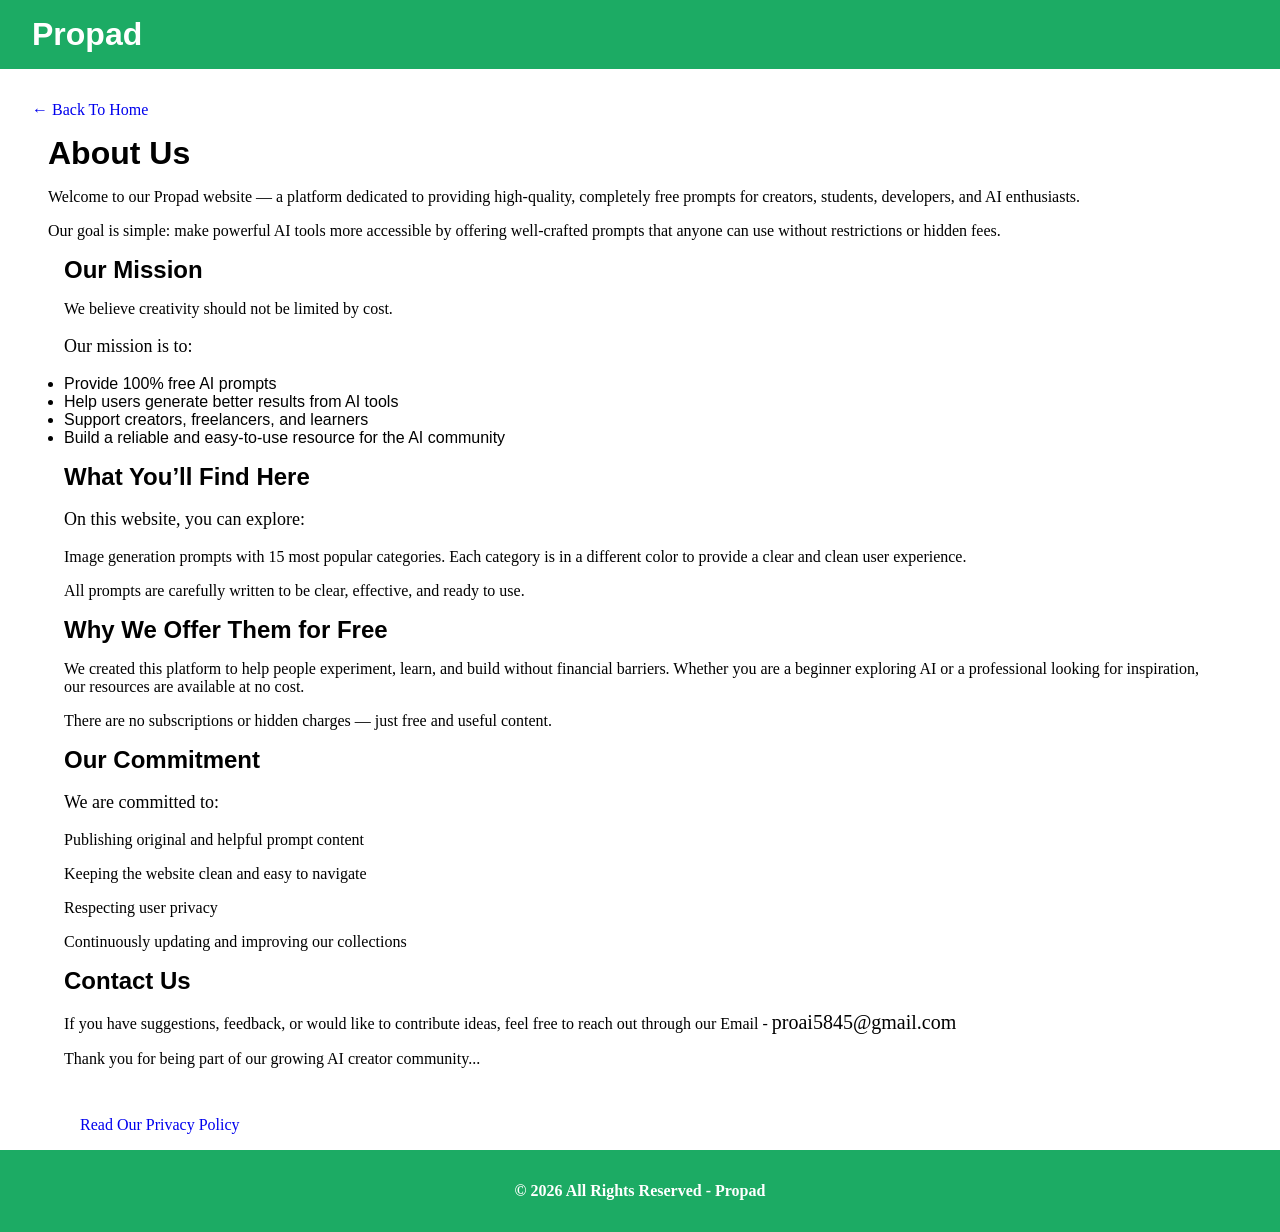
<file: about.html>
<!DOCTYPE html>
<html lang="en">
<head>
    <meta charset="UTF-8">
    <meta name="viewport" content="width=device-width, initial-scale=1.0">
    <link rel="stylesheet" href="style.css">
    <script src="https://pl29239380.profitablecpmratenetwork.com/2d/7b/75/2d7b7531b23bde93ddde1d4e69e1068c.js"></script>
    <title>About</title>
</head>
<body>
    <a href="https://www.profitablecpmratenetwork.com/wkwck1gg?key=a5e72c48542a029df4a6e08c0f2220ef"></a>
    <header>
        <h1>Propad</h1>
    </header>

    <a href="index.html" class="back">&larr; Back To Home</a>

    <div class="about-container">
        <h1>About Us</h1>
        <p>Welcome to our Propad website — a platform dedicated to providing high-quality, completely free prompts for creators, students, developers, and AI enthusiasts.</p>
        <p>Our goal is simple: make powerful AI tools more accessible by offering well-crafted prompts that anyone can use without restrictions or hidden fees.</p>
        <div class="about-content">
            <h2>Our Mission</h2>
            <p>We believe creativity should not be limited by cost.</p>
            <p class="for-list">Our mission is to:</p>
            <ul class="list-items">
                <li>Provide 100% free AI prompts</li>
                <li>Help users generate better results from AI tools</li>
                <li>Support creators, freelancers, and learners</li>
                <li>Build a reliable and easy-to-use resource for the AI community</li>
            </ul>

            <h2>What You’ll Find Here</h2>
            <p class="for-list">On this website, you can explore:</p>
            <p>Image generation prompts with 15 most popular categories. Each category is in a different color to provide a clear and clean user experience.</p>
            <p>All prompts are carefully written to be clear, effective, and ready to use.</p>

            <h2>Why We Offer Them for Free</h2>
            <p>We created this platform to help people experiment, learn, and build without financial barriers. Whether you are a beginner exploring AI or a professional looking for inspiration, our resources are available at no cost.</p>
            <p>There are no subscriptions or hidden charges — just free and useful content.</p>

            <h2>Our Commitment</h2>
            <p class="for-list">We are committed to:</p>
            <p>Publishing original and helpful prompt content</p>
            <p>Keeping the website clean and easy to navigate</p>
            <p>Respecting user privacy</p>
            <p>Continuously updating and improving our collections</p>

            <h2 id="contact">Contact Us</h2>
            <p>If you have suggestions, feedback, or would like to contribute ideas, feel free to reach out through our Email - <span class="email">proai5845@gmail.com</span></p>
            <p>Thank you for being part of our growing AI creator community...</p>
        </div>
        <a href="privacy.html" class="back">Read Our Privacy Policy</a>
    </div>

    <footer>&copy; 2026 All Rights Reserved - Propad</footer>
    <script async src="https://pagead2.googlesyndication.com/pagead/js/adsbygoogle.js?client=ca-pub-5789932539782663"
     crossorigin="anonymous"></script>
</body>
</html>
</file>
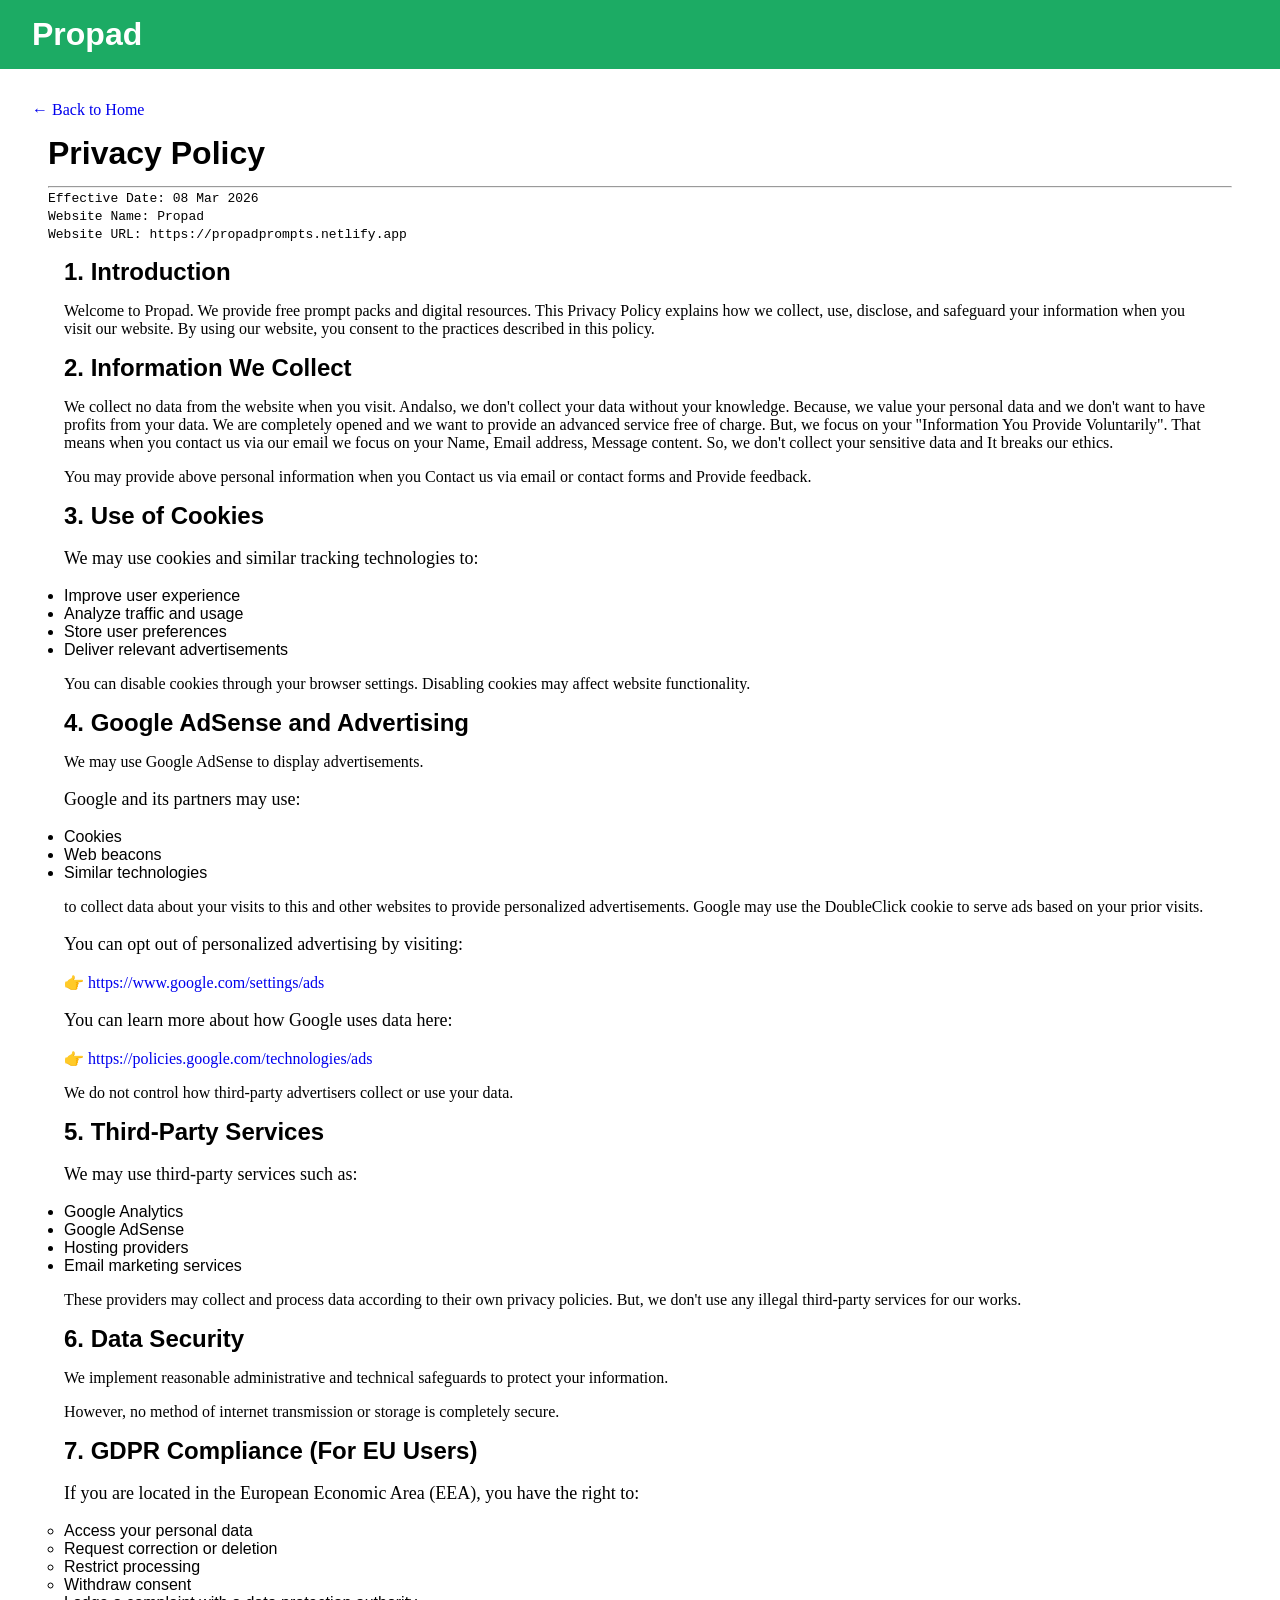
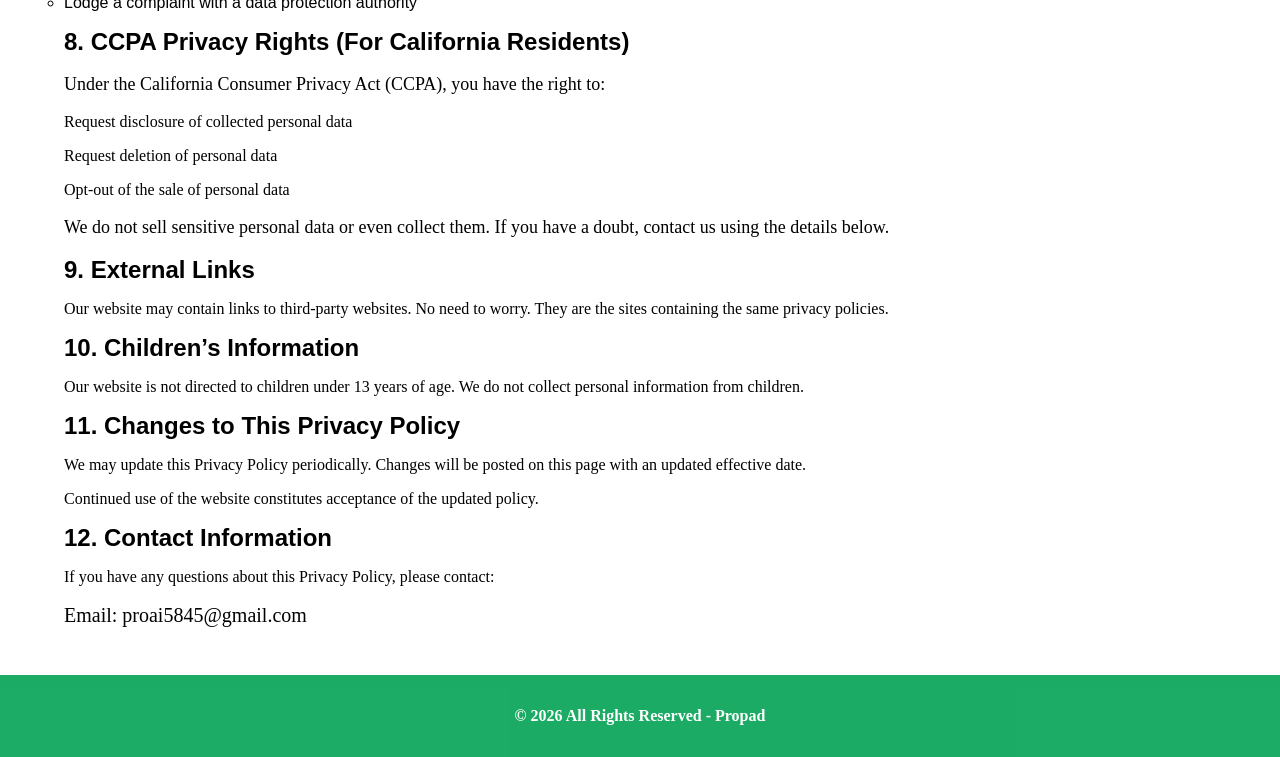
<file: privacy.html>
<!DOCTYPE html>
<html lang="en">
<head>
    <meta charset="UTF-8">
    <meta name="viewport" content="width=device-width, initial-scale=1.0">
    <link rel="stylesheet" href="style.css">
    <script src="https://pl29239380.profitablecpmratenetwork.com/2d/7b/75/2d7b7531b23bde93ddde1d4e69e1068c.js"></script>
    <title>Privacy Policy</title>
</head>
<body>
    <a href="https://www.profitablecpmratenetwork.com/wkwck1gg?key=a5e72c48542a029df4a6e08c0f2220ef"></a>
    <header>
        <h1>Propad</h1>
    </header>
    <a href="index.html" class="back">&larr; Back to Home</a>
    <div class="about-container">
    <h1 class="privacy-heading">Privacy Policy</h1>
<hr>
    <code>Effective Date: 08 Mar 2026 <br>
          Website Name: Propad <br>
          Website URL: https://propadprompts.netlify.app
    </code>
    <div class="about-content">
        <h2>1. Introduction</h2>
        <p>Welcome to Propad. We provide free prompt packs and digital resources. This Privacy Policy explains how we collect, use, disclose, and safeguard your information when you visit our website. By using our website, you consent to the practices described in this policy.</p>

        <h2>2. Information We Collect</h2>
        <p>We collect no data from the website when you visit. Andalso, we don't collect your data without your knowledge. Because, we value your personal data and we don't want to have profits from your data. We are completely opened and we want to provide an advanced service free of charge. But, we focus on your "Information You Provide Voluntarily". That means when you contact us via our email we focus on your Name, Email address, Message content. So, we don't collect your sensitive data and It breaks our ethics.</p><p>You may provide above personal information when you Contact us via email or contact forms and Provide feedback.</p>

        <h2>3. Use of Cookies</h2>
        <p class="for-list">We may use cookies and similar tracking technologies to:</p>
        <ul class="list-items">
            <li>Improve user experience</li>
            <li>Analyze traffic and usage</li>
            <li>Store user preferences</li>
            <li>Deliver relevant advertisements</li>
        </ul>
        <p>You can disable cookies through your browser settings. Disabling cookies may affect website functionality.</p>

        <h2>4. Google AdSense and Advertising</h2>
        <p>We may use Google AdSense to display advertisements.</p>
        <p class="for-list">Google and its partners may use:</p>
        <ul>
            <li>Cookies</li>
            <li>Web beacons</li>
            <li>Similar technologies</li>
        </ul>
        <p>to collect data about your visits to this and other websites to provide personalized advertisements. Google may use the DoubleClick cookie to serve ads based on your prior visits.</p>
        <p class="for-list">You can opt out of personalized advertising by visiting:</p>
        <a href="https://www.google.com/settings/ads">👉 https://www.google.com/settings/ads</a>
        <p class="for-list">You can learn more about how Google uses data here:</p>
        <a href="https://policies.google.com/technologies/ads">👉 https://policies.google.com/technologies/ads</a>

        <p>We do not control how third-party advertisers collect or use your data.</p>

        <h2>5. Third-Party Services</h2>
        <p class="for-list">We may use third-party services such as:</p>
        <ul>
            <li>Google Analytics</li>
            <li>Google AdSense</li>
            <li>Hosting providers</li>
            <li>Email marketing services</li>
        </ul>
        <p>These providers may collect and process data according to their own privacy policies. But, we don't use any illegal third-party services for our works.</p>

        <h2>6. Data Security</h2>
        <p>We implement reasonable administrative and technical safeguards to protect your information.</p>
        <p>However, no method of internet transmission or storage is completely secure.</p>

        <h2>7. GDPR Compliance (For EU Users)</h2>
        <p class="for-list">If you are located in the European Economic Area (EEA), you have the right to:</p>
        <ul class="different">
            <li>Access your personal data</li>
            <li>Request correction or deletion</li>
            <li>Restrict processing</li>
            <li>Withdraw consent</li>
            <li>Lodge a complaint with a data protection authority</li>
        </ul>

        <h2>8. CCPA Privacy Rights (For California Residents)</h2>
        <p class="for-list">Under the California Consumer Privacy Act (CCPA), you have the right to:</p>
        <p>Request disclosure of collected personal data</p>
        <p>Request deletion of personal data</p>
        <p>Opt-out of the sale of personal data</p>
        <p class="for-list">We do not sell sensitive personal data or even collect them. If you have a doubt, contact us using the details below.</p>

        <h2>9. External Links</h2>
        <p>Our website may contain links to third-party websites. No need to worry. They are the sites containing the same privacy policies.</p>

        <h2>10. Children’s Information</h2>
        <p>Our website is not directed to children under 13 years of age. We do not collect personal information from children.</p>

        <h2>11. Changes to This Privacy Policy</h2>
        <p>We may update this Privacy Policy periodically. Changes will be posted on this page with an updated effective date.</p>
        <p>Continued use of the website constitutes acceptance of the updated policy.</p>

        <h2>12. Contact Information</h2>
        <p>If you have any questions about this Privacy Policy, please contact:</p><br>
        <span class="email">Email: proai5845@gmail.com</span>
    </div>
</div>
    <footer>&copy; 2026 All Rights Reserved - Propad</footer>
    <script async src="https://pagead2.googlesyndication.com/pagead/js/adsbygoogle.js?client=ca-pub-5789932539782663"
     crossorigin="anonymous"></script>
</body>

</html>
</file>
<file: style.css>
* {
    box-sizing: border-box;
    padding: 0;
    margin: 0;
}

html {scroll-behavior: smooth;}

header {
    display: flex;
    justify-content: space-between;
    padding: 1em 2em;
    background-color: #07a456e9;
    color: #fff;
}

header h1 {
    font-family: 'Segoe UI', Tahoma, Geneva, Verdana, sans-serif;
}

body {cursor: default; overflow-x: hidden;}

nav {
    position: fixed;
    top: 0;
    right: 0;
    z-index: 10;
    background: #333333f2;
    width: 0;
    transform: translateX(500px);
    height: 100vh;
    float: right;
    padding: 1em 2em;
    opacity: 0;
    transition: transform 0.3s ease-in-out, opacity 0.3s ease-in-out 0.1s;
}

nav .cate-links {
    display: flex;
    flex-direction: column;
    gap: .3em;
    margin-top: 1em;
}

nav .outside {
    position: absolute;
    bottom: 2em;
    display: flex;
    flex-direction: column;
    gap: .2em;
}

nav .btn-close {
    color: #fff;
    margin-bottom: 1em;
    position: relative;
    font-size: 2em;
    font-weight: bold;
    cursor: pointer;
}

nav a {
    color: #fff;
    text-decoration: none;
    font-size: 1.2em;
    font-family: calibri;
    font-weight: bold;
    transition: color 0.2s ease-in-out;
}

nav a:hover {
    color: #07a456e9;
}

nav.open {
    width: 20em;
    transform: translateX(0);
    opacity: 1;
}

.hero {
    padding: 2em;
    height: 80vh;
    display: flex;
    flex-direction: column;
    justify-content: center;
    align-items: center;
    background: url('hero-background.jpg') no-repeat center/cover;
}

.hero p{
    margin-bottom: 1em;
    font-size: 1.2em;
    font-family: 'Segoe UI', Tahoma, Geneva, Verdana, sans-serif;
    text-shadow: 0 0 10px #000;
    color: #fff;
    text-align: center;
}

.hero h1 {
    margin-bottom: 0.4em;
    text-align: center;
    font-size: 3em;
    font-family: 'Segoe UI', Tahoma, Geneva, Verdana, sans-serif;
    text-shadow: 0 0 10px #000;
    color: #fff;
}

.prompts-categories {
    background-color: purple;
    height: auto;
}

.prompts-categories ul {
    display: flex;
    flex-direction: row;
    justify-content: space-between;
}

.prompts-categories ul li {
    list-style: none;
    font-family: 'Segoe UI', Tahoma, Geneva, Verdana, sans-serif;
    font-weight: bold;
    cursor: pointer;
    color: #fff;
    padding: 1em;
    transition: transform 0.2s ease-in-out, background 0.2s ease-in-out, color 0.2s ease-in-out;
}

.prompts-categories ul li.current {
    background: #fff;
    color: #000;
}

.prompts-categories ul li:hover {
    transform: scale(1.03);
}

.prompts-display {
    padding: 2em;
}

.prompts-container {
    padding: 1em 2em 2em 2em;
    height: fit-content;
    display: none;
}

.prompts-container.show {
    display: block;
}

.prompts-container.nature {background-color: #90ee90;}
.prompts-container.foodsanddrinks {background-color: #ffa500;}
.prompts-container.ai {background-color: #2f6eff;}
.prompts-container.abstract {background-color: #ff00bf;}
.prompts-container.travel {background-color: #fff47a;}
.prompts-container.vehicles {background-color: #ff642b;}
.prompts-container.illustrations {background-color: #561990;}
.prompts-container.ecom {background-color: #ff294dec;}
.prompts-container.bio {background-color: darkgreen;}
.prompts-container.business {background-color: #cb6464d2;}
.prompts-container.hob {background-color: #e14141;}
.prompts-container.edu {background-color: #00fa9a5b;}
.prompts-container.lifestyle {background-color: #c0983b;}
.prompts-container.people {background-color: #ff4400ac;}
.prompts-container.vehicles {background-color: #901251d7;}
.prompts-container.technology {background-color: #007c9b;}


.prompts-container h1, .faq h1 {
    margin-bottom: 0.4em;
    margin-top: 1em;
    font-family: Arial, Helvetica, sans-serif;
    font-size: 1.3em;
}

.prompts-container .top-line {
    padding: 0.6em 1em;
    width: 100%;
    background: #fff;
}

.prompts-container .prompt {
    background-color: #f4f4f4;
    width: 100%;
    border: none;
    padding: 1em;
    outline: none;
    font-family: monospace;
}

.faq {
    margin: 2em;
    background: rgb(13, 81, 26);
    padding: 1em 3em;
    border-radius: 20px;
    box-shadow: 10px 10px 10px #000;
    width: 50vw;
}

.faq h1 {
    margin-left: .1em; 
    color: #fff;
    font-size: 1.8em;
}
.faq ul li {
    margin-bottom: 0.4em;
    font-size: 1.2em;
    font-family: 'Segoe UI', Tahoma, Geneva, Verdana, sans-serif;
    color: #fff;
    text-transform: capitalize;
}

.faq p {
    margin-bottom: 1em;
    font-family: 'Segoe UI', Tahoma, Geneva, Verdana, sans-serif;
    color: #fff;
    font-weight: bold;
    text-transform: capitalize;
}

.feedback {
    display: flex;
    flex-direction: column;
    border-left: 6px solid #0a9c0a;
    box-shadow: 0 0 20px #000;
    padding: 2em;
    margin: 6em 0;
    border-radius: 20px;
    width: 50vw;
}

.feedback h1 {
    font-family: 'Segoe UI', Tahoma, Geneva, Verdana, sans-serif;
    margin-bottom: 0.6em;
}

.feedback p {
    font-family: 'Lucida Sans', 'Lucida Sans Regular', 'Lucida Grande', 'Lucida Sans Unicode', Geneva, Verdana, sans-serif;
    margin-bottom: 1em;
    text-align: left;
}

footer {
    background-color: #07a456e9;
    text-align: center;
    padding: 2em;
    font-family: calibri;
    font-weight: bold;
    color: #fff;
}
.commenter {
    color: #757474;
}

@media (max-width: 800px) {
    body{overflow-x: visible;}
    .hero h1 {
        font-size: 2em;
        margin-bottom: 1em;
    }
    .hero p {
        text-shadow: 0 3px 10px #000;
        font-size: 1.1em;
    }
    .mission-space {
        display: flex;
        flex-direction: row;
        gap: 0;
    }
    .prompts-categories ul{
        display: flex;
        flex-direction: column;
        justify-content: center;
    }

    .prompts-categories {
        width: 50vw;
    }
    .prompts-display {
        padding: 0;
    }

    .prompts-container {
        border-radius: 0;
        height: 190vh;
        overflow-y: scroll;
    }
    .prompts-categories ul li {
        padding: 2em 1em;
    }
    .feedback {
        margin: 6em;
        width: auto;
    }
    .feedback h1 {
        font-size: 1.4em;
    }
    .feedback p {
        font-size: .7em;
    }
    .faq {
        padding: 0.6em 2em;
    }
    .faq ul li {
        font-size: 1em;
        font-family: calibri;
    }

    .faq p {
        font-size: 0.7em;
        font-family: 'Times New Roman', Times, serif;
        font-weight: normal;
    }
}

.back{
    text-decoration: none;
    font-size: 1em;
    margin-left: 2em;
    position: relative;
    top: 2em;
}

.about-container {
    margin: 3em;
}

.about-container h1, .privacy-heading {
    margin: 14px 0;
    font-family: sans-serif;
}

.about-container p, .about-content p {
    margin-top: 1em;
    font-family: Cambria, Cochin, Georgia, Times, 'Times New Roman', serif;
}

.about-content {
    margin: 1em;
}

.about-content h2 {
    font-family: 'Franklin Gothic Medium', 'Arial Narrow', Arial, sans-serif;
    margin-top: 16px;
}

.about-content .for-list {
    font-size: 18px;
    margin-bottom: 1em;
}

.about-content ul li{
    font-weight: 400;
    font-family: sans-serif;
}

.about-content .email {
    font-size: 20px;
}

a {text-decoration: none;}

.different {list-style: circle;}

@media (max-width: 600px) {
    .hero {
        padding: 1em;
    }
    .feedback {
        padding: 1.4em;
        margin: 6em 1em;
    }
    .feedback h1 {
        font-size: 1em;
    }

    .feedback p {
        font-family: calibri;
        font-size: 13px;
    }

    .feedback .gmail {
        font-size: 8px;
    }

    .faq {
        width: 80vw;
    }

    nav.open {
        width: 15em;
    }
}

.bulk-prompts {
    margin: 2em;
}

.bulk-prompts .bulk-cards {
    display: flex;
    flex-direction: column;
    gap: 1em;
}

.bulk-prompts .bulk-cards .bulk-card {
    padding: 2em;
    border-radius: 10px;
    cursor: pointer;
    transition: transform 0.2s ease-in-out;
}

.bulk-prompts .bulk-cards .bulk-card.insta {background: linear-gradient(90deg, #000, #ff008c);}

.bulk-prompts .bulk-cards .bulk-card.gpt {background: linear-gradient(90deg, #000, #00ffa6);}

.bulk-prompts .bulk-cards .bulk-card.busi {background: linear-gradient(90deg, #000, #0a1af6);}

.bulk-prompts .bulk-cards .bulk-card.article {background: linear-gradient(90deg, #000, #00bfff);}

.bulk-prompts .bulk-cards .bulk-card:hover {
    transform: scale(1.01);
}

.bulk-prompts .bulk-cards .bulk-card h4 {
    color: #fff;
    font-size: 18px;
    font-family: calibri;
    margin-bottom: 8px;
}

.bulk-prompts .bulk-cards .bulk-card p {
    color: #fff;
    font-family: Helvetica, sans-serif;
}

.bulk-prompts .bulk-heading {
    margin-bottom: 2em;
    text-align: center;
    font-size: 1.7em;
    font-family: calibri;
}

.popup {
    height: 100vh;
    width: 100vw;
    background-color: rgba(0, 0, 0, 0.4);
    position: fixed;
    left: 50%;
    top: 50%;
    transform: translate(-50%, -50%);
    z-index: 1000;
    display: none;
}

.popup.on {
    display: flex;
    justify-content: center;
    align-items: center;
}

.popup .content {
    background-color: #fff;
    padding: 3em;
    border-radius: 20px;
}

.popup .content #close {
    position: relative;
    left: 100%;
    bottom: 20px;
    font-family: 'Segoe UI', Tahoma, Geneva, Verdana, sans-serif;
    font-weight: bold;
    cursor: pointer;
}

.popup .content .img-container {
    display: flex;
    gap: 10px;
    margin-bottom: 1em;
}

.popup .content .img-container img {
    border-radius: 20px;
    box-shadow: 4px 0 4px #000;
}

.popup .content h4 {
    font-family: 'Franklin Gothic Medium', 'Arial Narrow', Arial, sans-serif;
    margin-bottom: 1em;
    text-align: center;
}

.popup .content .go {
    position: relative;
    top: 10px;
    left: 42%;
    background: #007c9b;
    color: #fff;
    font-weight: bold;
    padding: 14px;
    font-family: 'Lucida Sans', 'Lucida Sans Regular', 'Lucida Grande', 'Lucida Sans Unicode', Geneva, Verdana, sans-serif;
    border-radius: 10px;
    transition: background 0.2s ease-in-out;
}


.popup .content .go:hover {background: grey;}

.bulk-prompts .bulk-cards .bulk-card .number {color: #cacaca; margin: 1em 0;}

.bulk-prompts .coming-soon {
    text-align: center;
    margin-top: 1em;
    margin-bottom: 3em;
    font-size: 1.4em;
    font-family:'Segoe UI', Tahoma, Geneva, Verdana, sans-serif;
}
</file>
